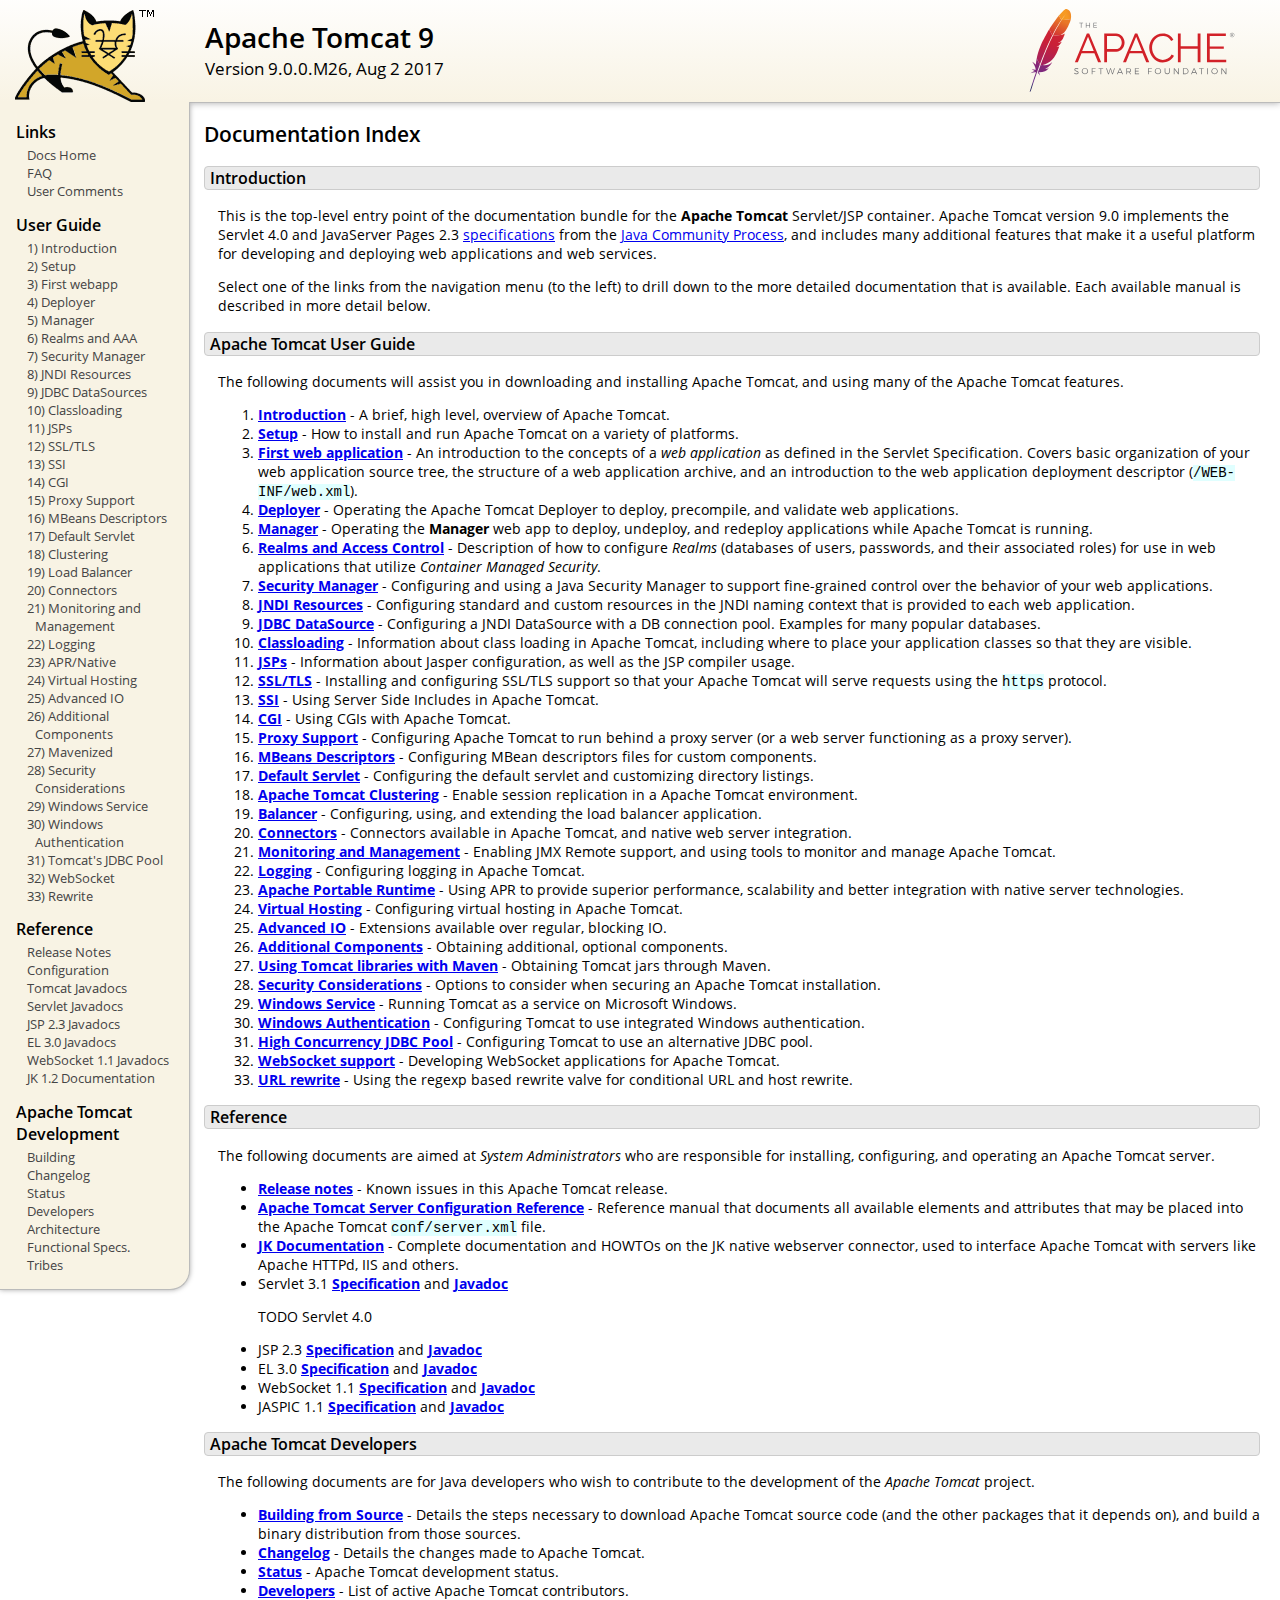
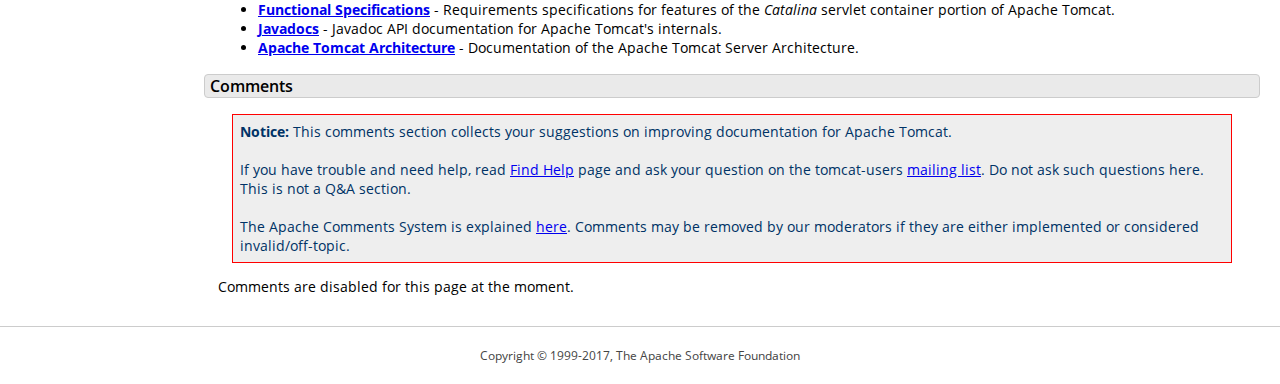
<file: apache-tomcat-9.0.0.M26/webapps/docs/index.html>
<!DOCTYPE html SYSTEM "about:legacy-compat">
<html lang="en"><head><META http-equiv="Content-Type" content="text/html; charset=UTF-8"><link href="./images/docs-stylesheet.css" rel="stylesheet" type="text/css"><title>Apache Tomcat 9 (9.0.0.M26) - Documentation Index</title><meta name="author" content="Craig R. McClanahan"><meta name="author" content="Remy Maucherat"><meta name="author" content="Yoav Shapira"><script type="application/javascript" data-comments-identifier="tomcat-9.0-doc/index">
    "use strict"; // Enable strict mode

    (function() {
      var thisScript = document.currentScript;
      if (!thisScript) { // Workaround for IE <= 11
        var scripts = document.getElementsByTagName("script");
        thisScript = scripts[scripts.length - 1];
      }
      document.addEventListener("DOMContentLoaded", (function() {
        var commentsDiv = document.getElementById("comments_thread");
        var commentsShortname = "tomcat";
        var commentsIdentifier = "http://tomcat.apache.org/" +
          thisScript.getAttribute("data-comments-identifier") + ".html";

        (function(w, d) {
          if (w.location.hostname.toLowerCase() == "tomcat.apache.org") {
            var s = d.createElement("script");
            s.type = "application/javascript";
            s.async = true;
            s.src = "https://comments.apache.org/show_comments.lua?site=" +
              encodeURIComponent(commentsShortname) +
              "&page=" + encodeURIComponent(commentsIdentifier);
            d.head.appendChild(s);
          } else {
            commentsDiv.appendChild(d.createTextNode("Comments are disabled for this page at the moment."));
          }
        })(window, document);
      }), false);
    })();
  </script></head><body><div id="wrapper"><header><div id="header"><div><div><div class="logo noPrint"><a href="http://tomcat.apache.org/"><img alt="Tomcat Home" src="./images/tomcat.png"></a></div><div style="height: 1px;"></div><div class="asfLogo noPrint"><a href="http://www.apache.org/" target="_blank"><img src="./images/asf-logo.svg" alt="The Apache Software Foundation" style="width: 266px; height: 83px;"></a></div><h1>Apache Tomcat 9</h1><div class="versionInfo">
          Version 9.0.0.M26,
          <time datetime="2017-08-02">Aug 2 2017</time></div><div style="height: 1px;"></div><div style="clear: left;"></div></div></div></div></header><div id="middle"><div><div id="mainLeft" class="noprint"><div><nav><div><h2>Links</h2><ul><li><a href="index.html">Docs Home</a></li><li><a href="http://wiki.apache.org/tomcat/FAQ">FAQ</a></li><li><a href="#comments_section">User Comments</a></li></ul></div><div><h2>User Guide</h2><ul><li><a href="introduction.html">1) Introduction</a></li><li><a href="setup.html">2) Setup</a></li><li><a href="appdev/index.html">3) First webapp</a></li><li><a href="deployer-howto.html">4) Deployer</a></li><li><a href="manager-howto.html">5) Manager</a></li><li><a href="realm-howto.html">6) Realms and AAA</a></li><li><a href="security-manager-howto.html">7) Security Manager</a></li><li><a href="jndi-resources-howto.html">8) JNDI Resources</a></li><li><a href="jndi-datasource-examples-howto.html">9) JDBC DataSources</a></li><li><a href="class-loader-howto.html">10) Classloading</a></li><li><a href="jasper-howto.html">11) JSPs</a></li><li><a href="ssl-howto.html">12) SSL/TLS</a></li><li><a href="ssi-howto.html">13) SSI</a></li><li><a href="cgi-howto.html">14) CGI</a></li><li><a href="proxy-howto.html">15) Proxy Support</a></li><li><a href="mbeans-descriptors-howto.html">16) MBeans Descriptors</a></li><li><a href="default-servlet.html">17) Default Servlet</a></li><li><a href="cluster-howto.html">18) Clustering</a></li><li><a href="balancer-howto.html">19) Load Balancer</a></li><li><a href="connectors.html">20) Connectors</a></li><li><a href="monitoring.html">21) Monitoring and Management</a></li><li><a href="logging.html">22) Logging</a></li><li><a href="apr.html">23) APR/Native</a></li><li><a href="virtual-hosting-howto.html">24) Virtual Hosting</a></li><li><a href="aio.html">25) Advanced IO</a></li><li><a href="extras.html">26) Additional Components</a></li><li><a href="maven-jars.html">27) Mavenized</a></li><li><a href="security-howto.html">28) Security Considerations</a></li><li><a href="windows-service-howto.html">29) Windows Service</a></li><li><a href="windows-auth-howto.html">30) Windows Authentication</a></li><li><a href="jdbc-pool.html">31) Tomcat's JDBC Pool</a></li><li><a href="web-socket-howto.html">32) WebSocket</a></li><li><a href="rewrite.html">33) Rewrite</a></li></ul></div><div><h2>Reference</h2><ul><li><a href="RELEASE-NOTES.txt">Release Notes</a></li><li><a href="config/index.html">Configuration</a></li><li><a href="api/index.html">Tomcat Javadocs</a></li><li><a href="servletapi/index.html">Servlet Javadocs</a></li><li><a href="jspapi/index.html">JSP 2.3 Javadocs</a></li><li><a href="elapi/index.html">EL 3.0 Javadocs</a></li><li><a href="websocketapi/index.html">WebSocket 1.1 Javadocs</a></li><li><a href="http://tomcat.apache.org/connectors-doc/">JK 1.2 Documentation</a></li></ul></div><div><h2>Apache Tomcat Development</h2><ul><li><a href="building.html">Building</a></li><li><a href="changelog.html">Changelog</a></li><li><a href="http://wiki.apache.org/tomcat/TomcatVersions">Status</a></li><li><a href="developers.html">Developers</a></li><li><a href="architecture/index.html">Architecture</a></li><li><a href="funcspecs/index.html">Functional Specs.</a></li><li><a href="tribes/introduction.html">Tribes</a></li></ul></div></nav></div></div><div id="mainRight"><div id="content"><h2>Documentation Index</h2><h3 id="Introduction">Introduction</h3><div class="text">

<p>This is the top-level entry point of the documentation bundle for the
<strong>Apache Tomcat</strong> Servlet/JSP container.  Apache Tomcat version
9.0 implements the Servlet 4.0 and JavaServer Pages 2.3
<a href="http://wiki.apache.org/tomcat/Specifications">specifications</a> from the
<a href="http://www.jcp.org">Java Community Process</a>, and includes many
additional features that make it a useful platform for developing and deploying
web applications and web services.</p>

<p>Select one of the links from the navigation menu (to the left) to drill
down to the more detailed documentation that is available.  Each available
manual is described in more detail below.</p>

</div><h3 id="Apache_Tomcat_User_Guide">Apache Tomcat User Guide</h3><div class="text">

<p>The following documents will assist you in downloading and installing
Apache Tomcat, and using many of the Apache Tomcat features.</p>

<ol>
<li><a href="introduction.html"><strong>Introduction</strong></a> - A
    brief, high level, overview of Apache Tomcat.</li>
<li><a href="setup.html"><strong>Setup</strong></a> - How to install and run
    Apache Tomcat on a variety of platforms.</li>
<li><a href="appdev/index.html"><strong>First web application</strong></a>
    - An introduction to the concepts of a <em>web application</em> as defined
    in the Servlet Specification.  Covers basic organization of your web application
    source tree, the structure of a web application archive, and an
    introduction to the web application deployment descriptor
    (<code>/WEB-INF/web.xml</code>).</li>
<li><a href="deployer-howto.html"><strong>Deployer</strong></a> -
    Operating the Apache Tomcat Deployer to deploy, precompile, and validate web
    applications.</li>
<li><a href="manager-howto.html"><strong>Manager</strong></a> -
    Operating the <strong>Manager</strong> web app to deploy, undeploy, and
    redeploy applications while Apache Tomcat is running.</li>
<li><a href="realm-howto.html"><strong>Realms and Access Control</strong></a>
    - Description of how to configure <em>Realms</em> (databases of users,
    passwords, and their associated roles) for use in web applications that
    utilize <em>Container Managed Security</em>.</li>
<li><a href="security-manager-howto.html"><strong>Security Manager</strong></a>
    - Configuring and using a Java Security Manager to
    support fine-grained control over the behavior of your web applications.
    </li>
<li><a href="jndi-resources-howto.html"><strong>JNDI Resources</strong></a>
    - Configuring standard and custom resources in the JNDI naming context
    that is provided to each web application.</li>
<li><a href="jndi-datasource-examples-howto.html">
    <strong>JDBC DataSource</strong></a>
    - Configuring a JNDI DataSource with a DB connection pool.
    Examples for many popular databases.</li>
<li><a href="class-loader-howto.html"><strong>Classloading</strong></a>
    - Information about class loading in Apache Tomcat, including where to place
    your application classes so that they are visible.</li>
<li><a href="jasper-howto.html"><strong>JSPs</strong></a>
    - Information about Jasper configuration, as well as the JSP compiler
    usage.</li>
<li><a href="ssl-howto.html"><strong>SSL/TLS</strong></a> -
    Installing and configuring SSL/TLS support so that your Apache Tomcat will
    serve requests using the <code>https</code> protocol.</li>
<li><a href="ssi-howto.html"><strong>SSI</strong></a> -
    Using Server Side Includes in Apache Tomcat.</li>
<li><a href="cgi-howto.html"><strong>CGI</strong></a> -
    Using CGIs with Apache Tomcat.</li>
<li><a href="proxy-howto.html"><strong>Proxy Support</strong></a> -
    Configuring Apache Tomcat to run behind a proxy server (or a web server
    functioning as a proxy server).</li>
<li><a href="mbeans-descriptors-howto.html"><strong>MBeans Descriptors</strong></a> -
    Configuring MBean descriptors files for custom components.</li>
<li><a href="default-servlet.html"><strong>Default Servlet</strong></a> -
    Configuring the default servlet and customizing directory listings.</li>
<li><a href="cluster-howto.html"><strong>Apache Tomcat Clustering</strong></a> -
    Enable session replication in a Apache Tomcat environment.</li>
<li><a href="balancer-howto.html"><strong>Balancer</strong></a> -
    Configuring, using, and extending the load balancer application.</li>
<li><a href="connectors.html"><strong>Connectors</strong></a> -
    Connectors available in Apache Tomcat, and native web server integration.</li>
<li><a href="monitoring.html"><strong>Monitoring and Management</strong></a> -
    Enabling JMX Remote support, and using tools to monitor and manage Apache Tomcat.</li>
<li><a href="logging.html"><strong>Logging</strong></a> -
    Configuring logging in Apache Tomcat.</li>
<li><a href="apr.html"><strong>Apache Portable Runtime</strong></a> -
    Using APR to provide superior performance, scalability and better
    integration with native server technologies.</li>
<li><a href="virtual-hosting-howto.html"><strong>Virtual Hosting</strong></a> -
    Configuring virtual hosting in Apache Tomcat.</li>
<li><a href="aio.html"><strong>Advanced IO</strong></a> -
    Extensions available over regular, blocking IO.</li>
<li><a href="extras.html"><strong>Additional Components</strong></a> -
    Obtaining additional, optional components.</li>
<li><a href="maven-jars.html"><strong>Using Tomcat libraries with Maven</strong></a> -
    Obtaining Tomcat jars through Maven.</li>
<li><a href="security-howto.html"><strong>Security Considerations</strong></a> -
    Options to consider when securing an Apache Tomcat installation.</li>
<li><a href="windows-service-howto.html"><strong>Windows Service</strong></a> -
    Running Tomcat as a service on Microsoft Windows.</li>
<li><a href="windows-auth-howto.html"><strong>Windows Authentication</strong></a> -
    Configuring Tomcat to use integrated Windows authentication.</li>
<li><a href="jdbc-pool.html"><strong>High Concurrency JDBC Pool</strong></a> -
    Configuring Tomcat to use an alternative JDBC pool.</li>
<li><a href="web-socket-howto.html"><strong>WebSocket support</strong></a> -
    Developing WebSocket applications for Apache Tomcat.</li>
<li><a href="rewrite.html"><strong>URL rewrite</strong></a> -
    Using the regexp based rewrite valve for conditional URL and host rewrite.</li>

</ol>

</div><h3 id="Reference">Reference</h3><div class="text">

<p>The following documents are aimed at <em>System Administrators</em> who
are responsible for installing, configuring, and operating an Apache Tomcat server.
</p>
<ul>
<li><a href="RELEASE-NOTES.txt"><strong>Release notes</strong></a>
    - Known issues in this Apache Tomcat release.
    </li>
<li><a href="config/index.html"><strong>Apache Tomcat Server Configuration Reference</strong></a>
    - Reference manual that documents all available elements and attributes
      that may be placed into the Apache Tomcat <code>conf/server.xml</code> file.
    </li>
<li><a href="http://tomcat.apache.org/connectors-doc/index.html"><strong>JK Documentation</strong></a>
    - Complete documentation and HOWTOs on the JK native webserver connector,
      used to interface Apache Tomcat with servers like Apache HTTPd, IIS
      and others.</li>
<li>Servlet 3.1
    <a href="http://jcp.org/aboutJava/communityprocess/final/jsr340/index.html">
    <strong>Specification</strong></a> and
    <a href="http://docs.oracle.com/javaee/7/api/javax/servlet/package-summary.html">
    <strong>Javadoc</strong></a>
    <p>TODO Servlet 4.0</p>
    </li>
<li>JSP 2.3
    <a href="http://jcp.org/aboutJava/communityprocess/mrel/jsr245/index2.html">
    <strong>Specification</strong></a> and
    <a href="http://docs.oracle.com/javaee/7/api/javax/servlet/jsp/package-summary.html">
    <strong>Javadoc</strong></a>
    </li>
<li>EL 3.0
    <a href="http://jcp.org/aboutJava/communityprocess/final/jsr341/index.html">
    <strong>Specification</strong></a> and
    <a href="http://docs.oracle.com/javaee/7/api/javax/el/package-summary.html">
    <strong>Javadoc</strong></a>
    </li>
<li>WebSocket 1.1
    <a href="https://jcp.org/aboutJava/communityprocess/mrel/jsr356/index.html">
    <strong>Specification</strong></a> and
    <a href="http://docs.oracle.com/javaee/7/api/javax/websocket/package-summary.html">
    <strong>Javadoc</strong></a>
    </li>
<li>JASPIC 1.1
    <a href="https://jcp.org/aboutJava/communityprocess/mrel/jsr196/index.html">
    <strong>Specification</strong></a> and
    <a href="http://docs.oracle.com/javaee/7/api/javax/security/auth/message/package-summary.html">
    <strong>Javadoc</strong></a>
    </li>
</ul>

</div><h3 id="Apache_Tomcat_Developers">Apache Tomcat Developers</h3><div class="text">

<p>The following documents are for Java developers who wish to contribute to
the development of the <em>Apache Tomcat</em> project.</p>
<ul>
<li><a href="building.html"><strong>Building from Source</strong></a> -
    Details the steps necessary to download Apache Tomcat source code (and the
    other packages that it depends on), and build a binary distribution from
    those sources.
    </li>
<li><a href="changelog.html"><strong>Changelog</strong></a> - Details the
    changes made to Apache Tomcat.
    </li>
<li><a href="http://wiki.apache.org/tomcat/TomcatVersions"><strong>Status</strong></a> -
    Apache Tomcat development status.
    </li>
<li><a href="developers.html"><strong>Developers</strong></a> - List of active
    Apache Tomcat contributors.
    </li>
<li><a href="funcspecs/index.html"><strong>Functional Specifications</strong></a>
    - Requirements specifications for features of the <em>Catalina</em> servlet
    container portion of Apache Tomcat.</li>
<li><a href="api/index.html"><strong>Javadocs</strong></a>
    - Javadoc API documentation for Apache Tomcat's internals.</li>
<li><a href="architecture/index.html"><strong>Apache Tomcat Architecture</strong></a>
    - Documentation of the Apache Tomcat Server Architecture.</li>
</ul>

</div><div class="noprint"><h3 id="comments_section">
                  Comments
                </h3><div class="text"><p class="notice"><strong>Notice: </strong>This comments section collects your suggestions
                    on improving documentation for Apache Tomcat.<br><br>
                    If you have trouble and need help, read
                    <a href="http://tomcat.apache.org/findhelp.html">Find Help</a> page
                    and ask your question on the tomcat-users
                    <a href="http://tomcat.apache.org/lists.html">mailing list</a>.
                    Do not ask such questions here. This is not a Q&amp;A section.<br><br>
                    The Apache Comments System is explained <a href="./comments.html">here</a>.
                    Comments may be removed by our moderators if they are either
                    implemented or considered invalid/off-topic.
                  </p><div id="comments_thread"></div></div></div></div></div></div></div><footer><div id="footer">
    Copyright &copy; 1999-2017, The Apache Software Foundation
  </div></footer></div></body></html>
</file>
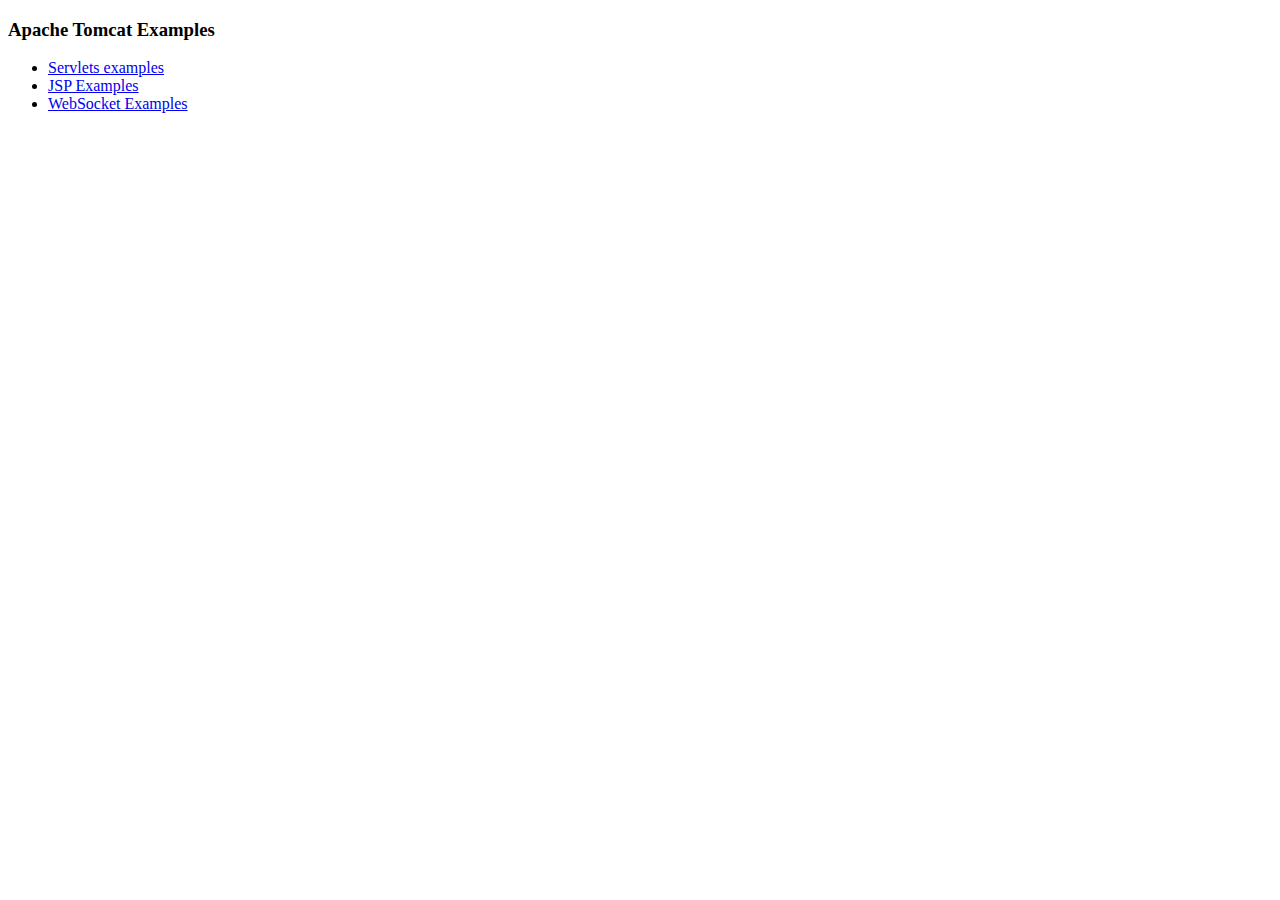
<file: apache-tomcat-9.0.0.M26/webapps/examples/index.html>
<!--
  Licensed to the Apache Software Foundation (ASF) under one or more
  contributor license agreements.  See the NOTICE file distributed with
  this work for additional information regarding copyright ownership.
  The ASF licenses this file to You under the Apache License, Version 2.0
  (the "License"); you may not use this file except in compliance with
  the License.  You may obtain a copy of the License at

      http://www.apache.org/licenses/LICENSE-2.0

  Unless required by applicable law or agreed to in writing, software
  distributed under the License is distributed on an "AS IS" BASIS,
  WITHOUT WARRANTIES OR CONDITIONS OF ANY KIND, either express or implied.
  See the License for the specific language governing permissions and
  limitations under the License.
-->
<!DOCTYPE HTML><html lang="en"><head>
<meta charset="UTF-8">
<title>Apache Tomcat Examples</title>
</head>
<body>
<p>
<h3>Apache Tomcat Examples</H3>
<p></p>
<ul>
<li><a href="servlets">Servlets examples</a></li>
<li><a href="jsp">JSP Examples</a></li>
<li><a href="websocket/index.xhtml">WebSocket Examples</a></li>
</ul>
</body></html>
</file>
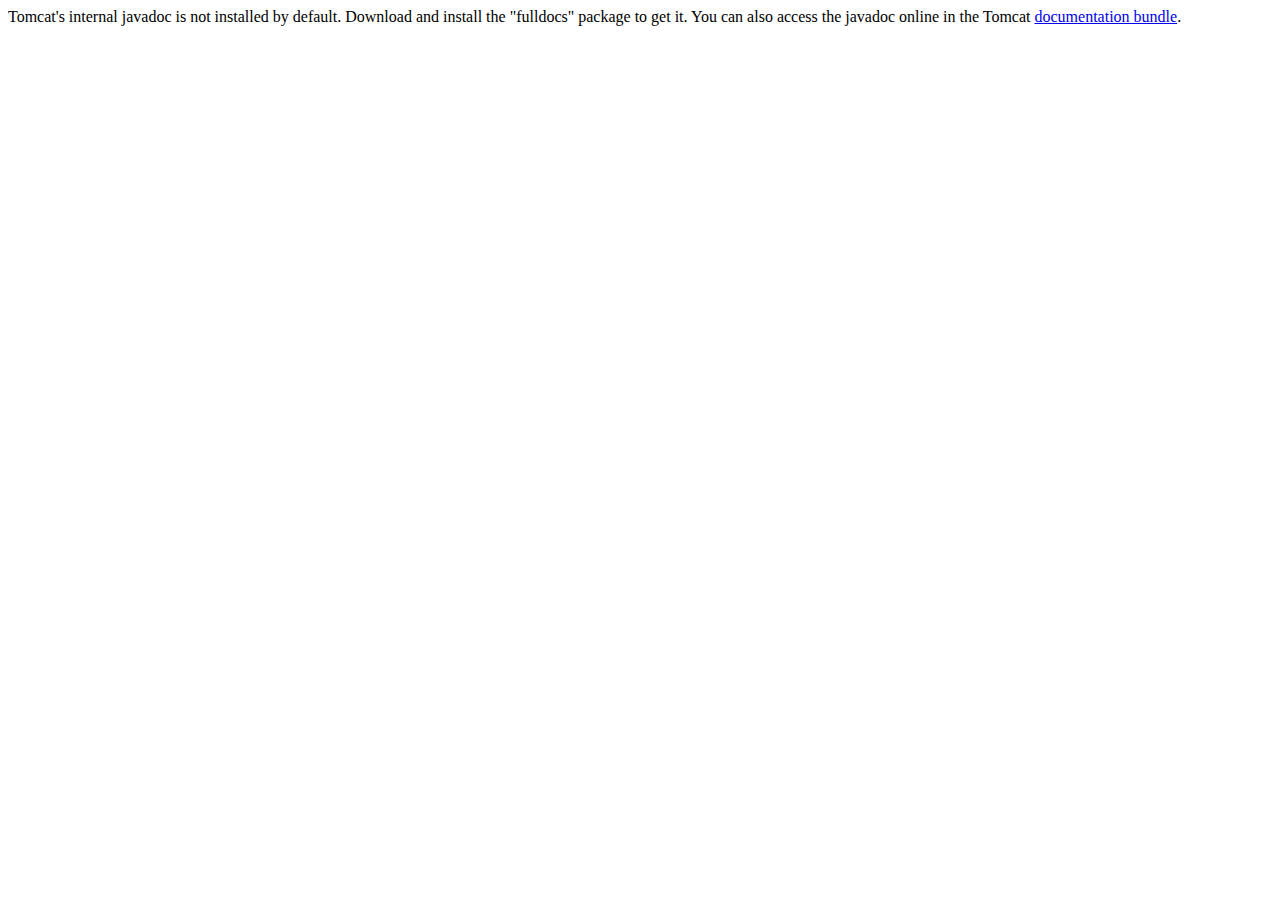
<file: apache-tomcat-9.0.0.M26/webapps/docs/api/index.html>
<!--
  Licensed to the Apache Software Foundation (ASF) under one or more
  contributor license agreements.  See the NOTICE file distributed with
  this work for additional information regarding copyright ownership.
  The ASF licenses this file to You under the Apache License, Version 2.0
  (the "License"); you may not use this file except in compliance with
  the License.  You may obtain a copy of the License at

      http://www.apache.org/licenses/LICENSE-2.0

  Unless required by applicable law or agreed to in writing, software
  distributed under the License is distributed on an "AS IS" BASIS,
  WITHOUT WARRANTIES OR CONDITIONS OF ANY KIND, either express or implied.
  See the License for the specific language governing permissions and
  limitations under the License.
-->
<!DOCTYPE html>
<html>
    <head>
    <meta charset="UTF-8" />
    <title>API docs</title>
</head>

<body>

Tomcat's internal javadoc is not installed by default. Download and install
the "fulldocs" package to get it.

You can also access the javadoc online in the Tomcat
<a href="http://tomcat.apache.org/tomcat-9.0-doc/">
documentation bundle</a>.

</body>
</html>
</file>
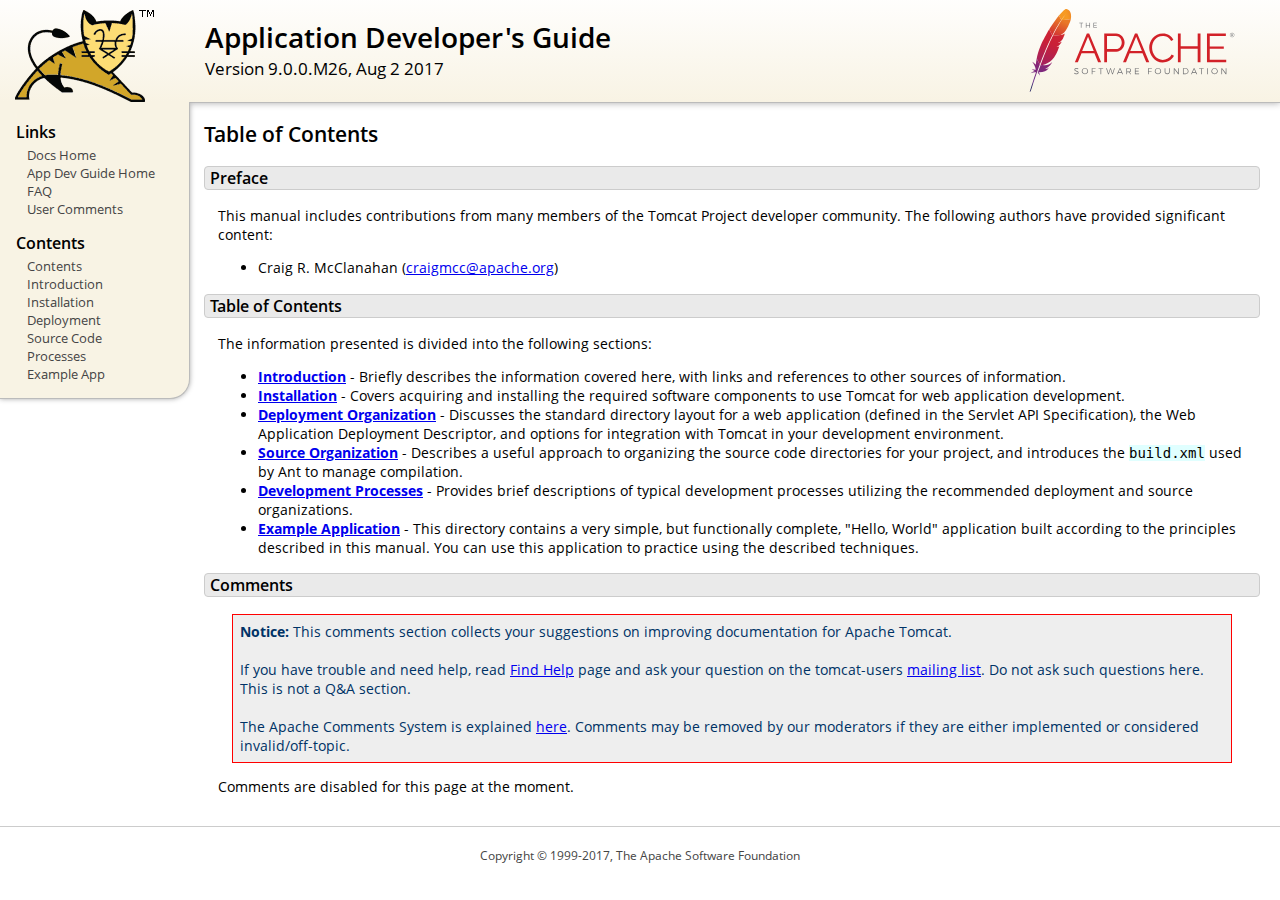
<file: apache-tomcat-9.0.0.M26/webapps/docs/appdev/index.html>
<!DOCTYPE html SYSTEM "about:legacy-compat">
<html lang="en"><head><META http-equiv="Content-Type" content="text/html; charset=UTF-8"><link href="../images/docs-stylesheet.css" rel="stylesheet" type="text/css"><title>Application Developer's Guide (9.0.0.M26) - Table of Contents</title><meta name="author" content="Craig R. McClanahan"><script type="application/javascript" data-comments-identifier="tomcat-9.0-doc/appdev/index">
    "use strict"; // Enable strict mode

    (function() {
      var thisScript = document.currentScript;
      if (!thisScript) { // Workaround for IE <= 11
        var scripts = document.getElementsByTagName("script");
        thisScript = scripts[scripts.length - 1];
      }
      document.addEventListener("DOMContentLoaded", (function() {
        var commentsDiv = document.getElementById("comments_thread");
        var commentsShortname = "tomcat";
        var commentsIdentifier = "http://tomcat.apache.org/" +
          thisScript.getAttribute("data-comments-identifier") + ".html";

        (function(w, d) {
          if (w.location.hostname.toLowerCase() == "tomcat.apache.org") {
            var s = d.createElement("script");
            s.type = "application/javascript";
            s.async = true;
            s.src = "https://comments.apache.org/show_comments.lua?site=" +
              encodeURIComponent(commentsShortname) +
              "&page=" + encodeURIComponent(commentsIdentifier);
            d.head.appendChild(s);
          } else {
            commentsDiv.appendChild(d.createTextNode("Comments are disabled for this page at the moment."));
          }
        })(window, document);
      }), false);
    })();
  </script></head><body><div id="wrapper"><header><div id="header"><div><div><div class="logo noPrint"><a href="http://tomcat.apache.org/"><img alt="Tomcat Home" src="../images/tomcat.png"></a></div><div style="height: 1px;"></div><div class="asfLogo noPrint"><a href="http://www.apache.org/" target="_blank"><img src="../images/asf-logo.svg" alt="The Apache Software Foundation" style="width: 266px; height: 83px;"></a></div><h1>Application Developer's Guide</h1><div class="versionInfo">
          Version 9.0.0.M26,
          <time datetime="2017-08-02">Aug 2 2017</time></div><div style="height: 1px;"></div><div style="clear: left;"></div></div></div></div></header><div id="middle"><div><div id="mainLeft" class="noprint"><div><nav><div><h2>Links</h2><ul><li><a href="../index.html">Docs Home</a></li><li><a href="index.html">App Dev Guide Home</a></li><li><a href="http://wiki.apache.org/tomcat/FAQ">FAQ</a></li><li><a href="#comments_section">User Comments</a></li></ul></div><div><h2>Contents</h2><ul><li><a href="index.html">Contents</a></li><li><a href="introduction.html">Introduction</a></li><li><a href="installation.html">Installation</a></li><li><a href="deployment.html">Deployment</a></li><li><a href="source.html">Source Code</a></li><li><a href="processes.html">Processes</a></li><li><a href="sample/">Example App</a></li></ul></div></nav></div></div><div id="mainRight"><div id="content"><h2>Table of Contents</h2><h3 id="Preface">Preface</h3><div class="text">

<p>This manual includes contributions from many members of the Tomcat Project
developer community.  The following authors have provided significant content:
</p>
<ul>
<li>Craig R. McClanahan
    (<a href="mailto:craigmcc@apache.org">craigmcc@apache.org</a>)</li>
</ul>

</div><h3 id="Table_of_Contents">Table of Contents</h3><div class="text">

<p>The information presented is divided into the following sections:</p>
<ul>
<li><a href="introduction.html"><strong>Introduction</strong></a> -
    Briefly describes the information covered here, with
    links and references to other sources of information.</li>
<li><a href="installation.html"><strong>Installation</strong></a> -
    Covers acquiring and installing the required software
    components to use Tomcat for web application development.</li>
<li><a href="deployment.html"><strong>Deployment Organization</strong></a> -
    Discusses the standard directory layout for a web application
    (defined in the Servlet API Specification), the Web Application
    Deployment Descriptor, and options for integration with Tomcat
    in your development environment.</li>
<li><a href="source.html"><strong>Source Organization</strong></a> -
    Describes a useful approach to organizing the source code
    directories for your project, and introduces the
    <code>build.xml</code> used by Ant to manage compilation.</li>
<li><a href="processes.html"><strong>Development Processes</strong></a> -
    Provides brief descriptions of typical development processes
    utilizing the recommended deployment and source organizations.</li>
<li><a href="sample/" target="_blank"><strong>Example Application</strong></a> -
    This directory contains a very simple, but functionally complete,
    "Hello, World" application built according to the principles
    described in this manual.  You can use this application to
    practice using the described techniques.</li>
</ul>

</div><div class="noprint"><h3 id="comments_section">
                  Comments
                </h3><div class="text"><p class="notice"><strong>Notice: </strong>This comments section collects your suggestions
                    on improving documentation for Apache Tomcat.<br><br>
                    If you have trouble and need help, read
                    <a href="http://tomcat.apache.org/findhelp.html">Find Help</a> page
                    and ask your question on the tomcat-users
                    <a href="http://tomcat.apache.org/lists.html">mailing list</a>.
                    Do not ask such questions here. This is not a Q&amp;A section.<br><br>
                    The Apache Comments System is explained <a href="../comments.html">here</a>.
                    Comments may be removed by our moderators if they are either
                    implemented or considered invalid/off-topic.
                  </p><div id="comments_thread"></div></div></div></div></div></div></div><footer><div id="footer">
    Copyright &copy; 1999-2017, The Apache Software Foundation
  </div></footer></div></body></html>
</file>
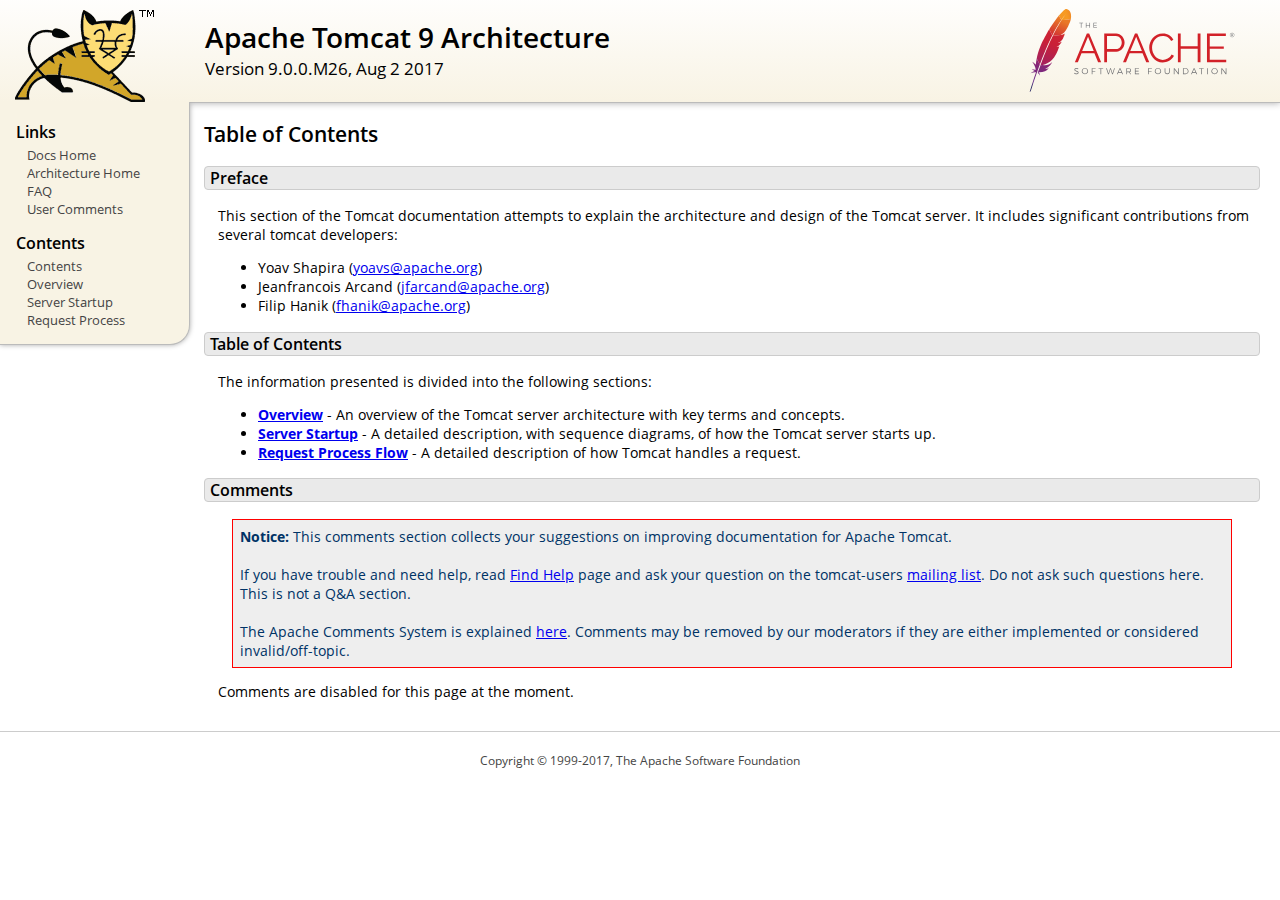
<file: apache-tomcat-9.0.0.M26/webapps/docs/architecture/index.html>
<!DOCTYPE html SYSTEM "about:legacy-compat">
<html lang="en"><head><META http-equiv="Content-Type" content="text/html; charset=UTF-8"><link href="../images/docs-stylesheet.css" rel="stylesheet" type="text/css"><title>Apache Tomcat 9 Architecture (9.0.0.M26) - Table of Contents</title><meta name="author" content="Yoav Shapira"><script type="application/javascript" data-comments-identifier="tomcat-9.0-doc/architecture/index">
    "use strict"; // Enable strict mode

    (function() {
      var thisScript = document.currentScript;
      if (!thisScript) { // Workaround for IE <= 11
        var scripts = document.getElementsByTagName("script");
        thisScript = scripts[scripts.length - 1];
      }
      document.addEventListener("DOMContentLoaded", (function() {
        var commentsDiv = document.getElementById("comments_thread");
        var commentsShortname = "tomcat";
        var commentsIdentifier = "http://tomcat.apache.org/" +
          thisScript.getAttribute("data-comments-identifier") + ".html";

        (function(w, d) {
          if (w.location.hostname.toLowerCase() == "tomcat.apache.org") {
            var s = d.createElement("script");
            s.type = "application/javascript";
            s.async = true;
            s.src = "https://comments.apache.org/show_comments.lua?site=" +
              encodeURIComponent(commentsShortname) +
              "&page=" + encodeURIComponent(commentsIdentifier);
            d.head.appendChild(s);
          } else {
            commentsDiv.appendChild(d.createTextNode("Comments are disabled for this page at the moment."));
          }
        })(window, document);
      }), false);
    })();
  </script></head><body><div id="wrapper"><header><div id="header"><div><div><div class="logo noPrint"><a href="http://tomcat.apache.org/"><img alt="Tomcat Home" src="../images/tomcat.png"></a></div><div style="height: 1px;"></div><div class="asfLogo noPrint"><a href="http://www.apache.org/" target="_blank"><img src="../images/asf-logo.svg" alt="The Apache Software Foundation" style="width: 266px; height: 83px;"></a></div><h1>Apache Tomcat 9 Architecture</h1><div class="versionInfo">
          Version 9.0.0.M26,
          <time datetime="2017-08-02">Aug 2 2017</time></div><div style="height: 1px;"></div><div style="clear: left;"></div></div></div></div></header><div id="middle"><div><div id="mainLeft" class="noprint"><div><nav><div><h2>Links</h2><ul><li><a href="../index.html">Docs Home</a></li><li><a href="index.html">Architecture Home</a></li><li><a href="http://wiki.apache.org/tomcat/FAQ">FAQ</a></li><li><a href="#comments_section">User Comments</a></li></ul></div><div><h2>Contents</h2><ul><li><a href="index.html">Contents</a></li><li><a href="overview.html">Overview</a></li><li><a href="startup.html">Server Startup</a></li><li><a href="requestProcess.html">Request Process</a></li></ul></div></nav></div></div><div id="mainRight"><div id="content"><h2>Table of Contents</h2><h3 id="Preface">Preface</h3><div class="text">

<p>This section of the Tomcat documentation attempts to explain
the architecture and design of the Tomcat server.  It includes significant
contributions from several tomcat developers:
</p>
<ul>
<li>Yoav Shapira
    (<a href="mailto:yoavs@apache.org">yoavs@apache.org</a>)</li>
<li>Jeanfrancois Arcand
    (<a href="mailto:jfarcand@apache.org">jfarcand@apache.org</a>)</li>
<li>Filip Hanik
    (<a href="mailto:fhanik@apache.org">fhanik@apache.org</a>)</li>
</ul>

</div><h3 id="Table_of_Contents">Table of Contents</h3><div class="text">

<p>The information presented is divided into the following sections:</p>
<ul>
<li><a href="overview.html"><strong>Overview</strong></a> -
    An overview of the Tomcat server architecture with key terms
    and concepts.</li>
<li><a href="startup.html"><strong>Server Startup</strong></a> -
    A detailed description, with sequence diagrams, of how the Tomcat
    server starts up.</li>
<li><a href="requestProcess.html"><strong>Request Process Flow</strong></a> -
    A detailed description of how Tomcat handles a request.</li>
</ul>

</div><div class="noprint"><h3 id="comments_section">
                  Comments
                </h3><div class="text"><p class="notice"><strong>Notice: </strong>This comments section collects your suggestions
                    on improving documentation for Apache Tomcat.<br><br>
                    If you have trouble and need help, read
                    <a href="http://tomcat.apache.org/findhelp.html">Find Help</a> page
                    and ask your question on the tomcat-users
                    <a href="http://tomcat.apache.org/lists.html">mailing list</a>.
                    Do not ask such questions here. This is not a Q&amp;A section.<br><br>
                    The Apache Comments System is explained <a href="../comments.html">here</a>.
                    Comments may be removed by our moderators if they are either
                    implemented or considered invalid/off-topic.
                  </p><div id="comments_thread"></div></div></div></div></div></div></div><footer><div id="footer">
    Copyright &copy; 1999-2017, The Apache Software Foundation
  </div></footer></div></body></html>
</file>
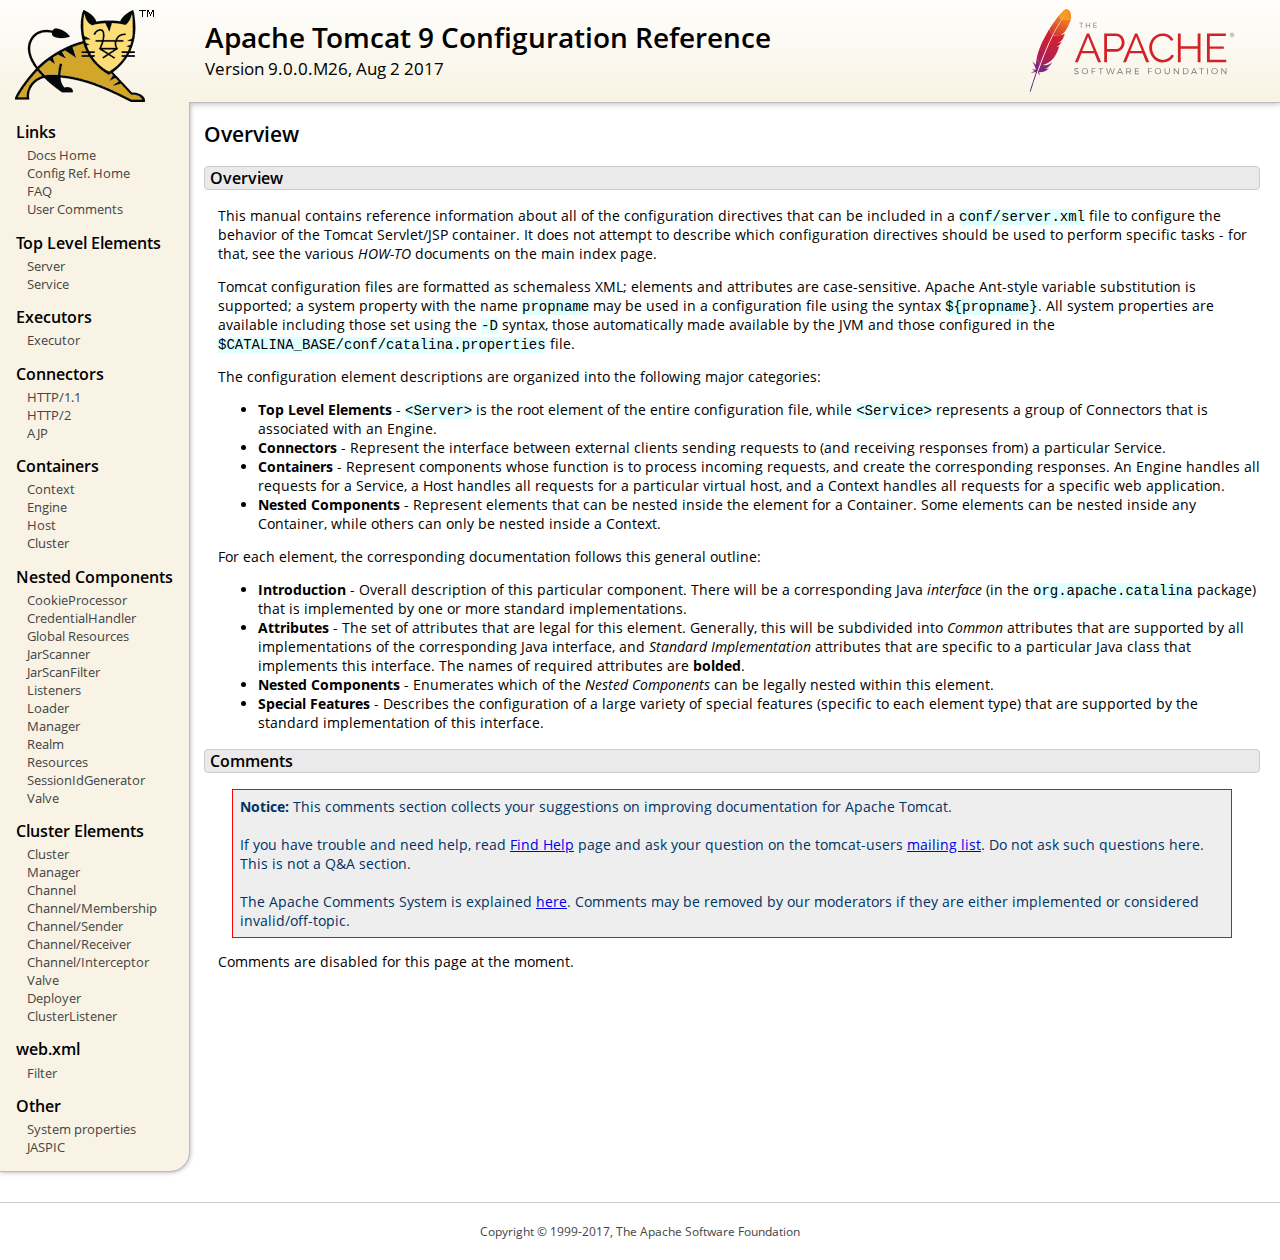
<file: apache-tomcat-9.0.0.M26/webapps/docs/config/index.html>
<!DOCTYPE html SYSTEM "about:legacy-compat">
<html lang="en"><head><META http-equiv="Content-Type" content="text/html; charset=UTF-8"><link href="../images/docs-stylesheet.css" rel="stylesheet" type="text/css"><title>Apache Tomcat 9 Configuration Reference (9.0.0.M26) - Overview</title><meta name="author" content="Craig R. McClanahan"><script type="application/javascript" data-comments-identifier="tomcat-9.0-doc/config/index">
    "use strict"; // Enable strict mode

    (function() {
      var thisScript = document.currentScript;
      if (!thisScript) { // Workaround for IE <= 11
        var scripts = document.getElementsByTagName("script");
        thisScript = scripts[scripts.length - 1];
      }
      document.addEventListener("DOMContentLoaded", (function() {
        var commentsDiv = document.getElementById("comments_thread");
        var commentsShortname = "tomcat";
        var commentsIdentifier = "http://tomcat.apache.org/" +
          thisScript.getAttribute("data-comments-identifier") + ".html";

        (function(w, d) {
          if (w.location.hostname.toLowerCase() == "tomcat.apache.org") {
            var s = d.createElement("script");
            s.type = "application/javascript";
            s.async = true;
            s.src = "https://comments.apache.org/show_comments.lua?site=" +
              encodeURIComponent(commentsShortname) +
              "&page=" + encodeURIComponent(commentsIdentifier);
            d.head.appendChild(s);
          } else {
            commentsDiv.appendChild(d.createTextNode("Comments are disabled for this page at the moment."));
          }
        })(window, document);
      }), false);
    })();
  </script></head><body><div id="wrapper"><header><div id="header"><div><div><div class="logo noPrint"><a href="http://tomcat.apache.org/"><img alt="Tomcat Home" src="../images/tomcat.png"></a></div><div style="height: 1px;"></div><div class="asfLogo noPrint"><a href="http://www.apache.org/" target="_blank"><img src="../images/asf-logo.svg" alt="The Apache Software Foundation" style="width: 266px; height: 83px;"></a></div><h1>Apache Tomcat 9 Configuration Reference</h1><div class="versionInfo">
          Version 9.0.0.M26,
          <time datetime="2017-08-02">Aug 2 2017</time></div><div style="height: 1px;"></div><div style="clear: left;"></div></div></div></div></header><div id="middle"><div><div id="mainLeft" class="noprint"><div><nav><div><h2>Links</h2><ul><li><a href="../index.html">Docs Home</a></li><li><a href="index.html">Config Ref. Home</a></li><li><a href="http://wiki.apache.org/tomcat/FAQ">FAQ</a></li><li><a href="#comments_section">User Comments</a></li></ul></div><div><h2>Top Level Elements</h2><ul><li><a href="server.html">Server</a></li><li><a href="service.html">Service</a></li></ul></div><div><h2>Executors</h2><ul><li><a href="executor.html">Executor</a></li></ul></div><div><h2>Connectors</h2><ul><li><a href="http.html">HTTP/1.1</a></li><li><a href="http2.html">HTTP/2</a></li><li><a href="ajp.html">AJP</a></li></ul></div><div><h2>Containers</h2><ul><li><a href="context.html">Context</a></li><li><a href="engine.html">Engine</a></li><li><a href="host.html">Host</a></li><li><a href="cluster.html">Cluster</a></li></ul></div><div><h2>Nested Components</h2><ul><li><a href="cookie-processor.html">CookieProcessor</a></li><li><a href="credentialhandler.html">CredentialHandler</a></li><li><a href="globalresources.html">Global Resources</a></li><li><a href="jar-scanner.html">JarScanner</a></li><li><a href="jar-scan-filter.html">JarScanFilter</a></li><li><a href="listeners.html">Listeners</a></li><li><a href="loader.html">Loader</a></li><li><a href="manager.html">Manager</a></li><li><a href="realm.html">Realm</a></li><li><a href="resources.html">Resources</a></li><li><a href="sessionidgenerator.html">SessionIdGenerator</a></li><li><a href="valve.html">Valve</a></li></ul></div><div><h2>Cluster Elements</h2><ul><li><a href="cluster.html">Cluster</a></li><li><a href="cluster-manager.html">Manager</a></li><li><a href="cluster-channel.html">Channel</a></li><li><a href="cluster-membership.html">Channel/Membership</a></li><li><a href="cluster-sender.html">Channel/Sender</a></li><li><a href="cluster-receiver.html">Channel/Receiver</a></li><li><a href="cluster-interceptor.html">Channel/Interceptor</a></li><li><a href="cluster-valve.html">Valve</a></li><li><a href="cluster-deployer.html">Deployer</a></li><li><a href="cluster-listener.html">ClusterListener</a></li></ul></div><div><h2>web.xml</h2><ul><li><a href="filter.html">Filter</a></li></ul></div><div><h2>Other</h2><ul><li><a href="systemprops.html">System properties</a></li><li><a href="jaspic.html">JASPIC</a></li></ul></div></nav></div></div><div id="mainRight"><div id="content"><h2>Overview</h2><h3 id="Overview">Overview</h3><div class="text">

<p>This manual contains reference information about all of the configuration
directives that can be included in a <code>conf/server.xml</code> file to
configure the behavior of the Tomcat Servlet/JSP container.  It does not
attempt to describe which configuration directives should be used to perform
specific tasks - for that, see the various <em>HOW-TO</em> documents on the
main index page.</p>

<p>Tomcat configuration files are formatted as schemaless XML; elements and
attributes are case-sensitive. Apache Ant-style variable substitution
is supported; a system property with the name <code>propname</code> may be
used in a configuration file using the syntax <code>${propname}</code>. All
system properties are available including those set using the <code>-D</code>
syntax, those automatically made available by the JVM and those configured in
the <code>$CATALINA_BASE/conf/catalina.properties</code> file.
</p>

<p>The configuration element descriptions are organized into the following
major categories:</p>
<ul>
<li><strong>Top Level Elements</strong> - <code>&lt;Server&gt;</code> is the
    root element of the entire configuration file, while
    <code>&lt;Service&gt;</code> represents a group of Connectors that is
    associated with an Engine.</li>
<li><strong>Connectors</strong> - Represent the interface between external
    clients sending requests to (and receiving responses from) a particular
    Service.</li>
<li><strong>Containers</strong> - Represent components whose function is to
    process incoming requests, and create the corresponding responses.
    An Engine handles all requests for a Service, a Host handles all requests
    for a particular virtual host, and a Context handles all requests for a
    specific web application.</li>
<li><strong>Nested Components</strong> - Represent elements that can be
    nested inside the element for a Container.  Some elements can be nested
    inside any Container, while others can only be nested inside a
    Context.</li>
</ul>

<p>For each element, the corresponding documentation follows this general
outline:</p>
<ul>
<li><strong>Introduction</strong> - Overall description of this particular
    component.  There will be a corresponding Java <em>interface</em> (in
    the <code>org.apache.catalina</code> package) that is implemented by one
    or more standard implementations.</li>
<li><strong>Attributes</strong> - The set of attributes that are legal for
    this element.  Generally, this will be subdivided into <em>Common</em>
    attributes that are supported by all implementations of the corresponding
    Java interface, and <em>Standard Implementation</em> attributes that are
    specific to a particular Java class that implements this interface.
    The names of required attributes are <strong>bolded</strong>.</li>
<li><strong>Nested Components</strong> - Enumerates which of the <em>Nested
    Components</em> can be legally nested within this element.</li>
<li><strong>Special Features</strong> - Describes the configuration of a large
    variety of special features (specific to each element type) that are
    supported by the standard implementation of this interface.</li>
</ul>

</div><div class="noprint"><h3 id="comments_section">
                  Comments
                </h3><div class="text"><p class="notice"><strong>Notice: </strong>This comments section collects your suggestions
                    on improving documentation for Apache Tomcat.<br><br>
                    If you have trouble and need help, read
                    <a href="http://tomcat.apache.org/findhelp.html">Find Help</a> page
                    and ask your question on the tomcat-users
                    <a href="http://tomcat.apache.org/lists.html">mailing list</a>.
                    Do not ask such questions here. This is not a Q&amp;A section.<br><br>
                    The Apache Comments System is explained <a href="../comments.html">here</a>.
                    Comments may be removed by our moderators if they are either
                    implemented or considered invalid/off-topic.
                  </p><div id="comments_thread"></div></div></div></div></div></div></div><footer><div id="footer">
    Copyright &copy; 1999-2017, The Apache Software Foundation
  </div></footer></div></body></html>
</file>
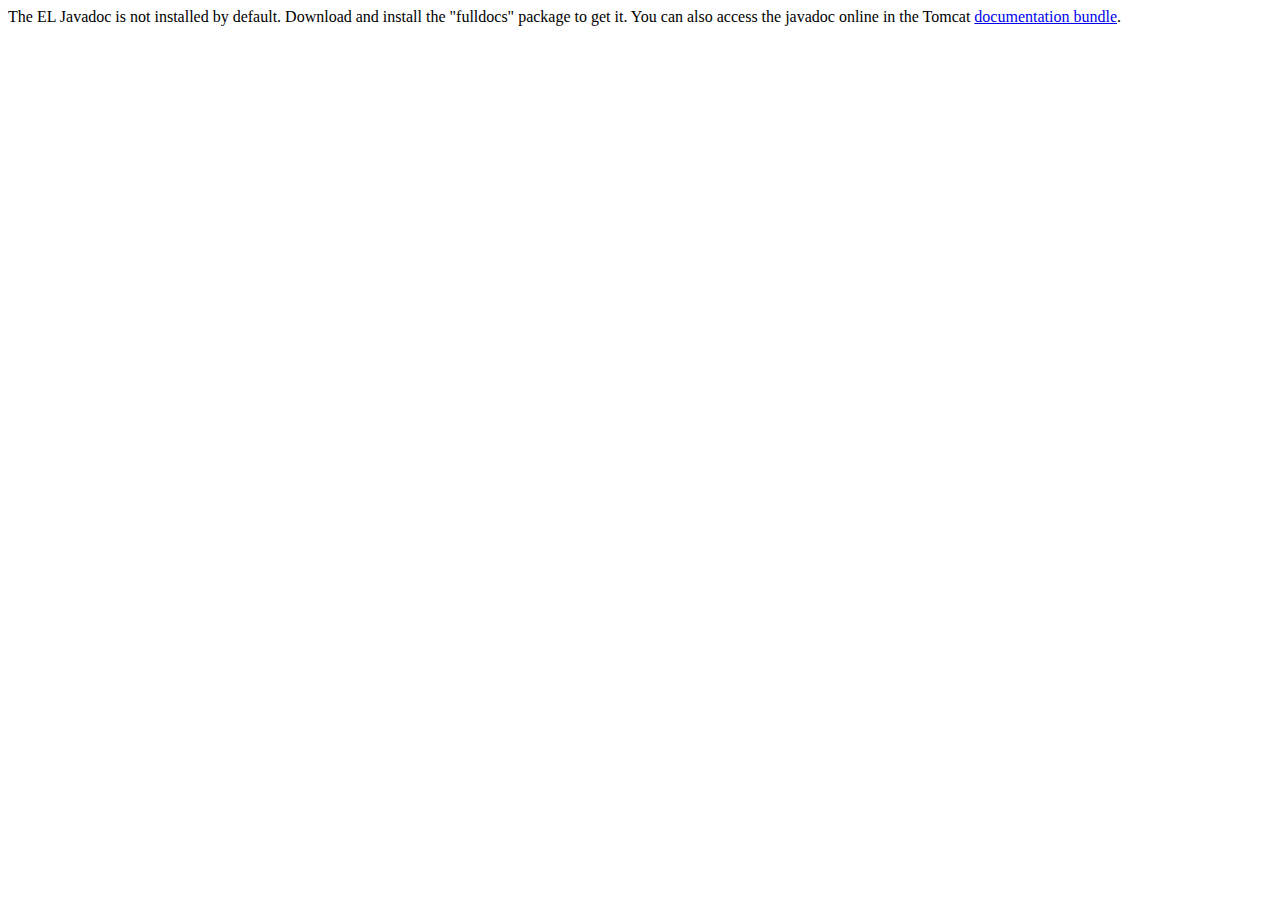
<file: apache-tomcat-9.0.0.M26/webapps/docs/elapi/index.html>
<!--
  Licensed to the Apache Software Foundation (ASF) under one or more
  contributor license agreements.  See the NOTICE file distributed with
  this work for additional information regarding copyright ownership.
  The ASF licenses this file to You under the Apache License, Version 2.0
  (the "License"); you may not use this file except in compliance with
  the License.  You may obtain a copy of the License at

      http://www.apache.org/licenses/LICENSE-2.0

  Unless required by applicable law or agreed to in writing, software
  distributed under the License is distributed on an "AS IS" BASIS,
  WITHOUT WARRANTIES OR CONDITIONS OF ANY KIND, either express or implied.
  See the License for the specific language governing permissions and
  limitations under the License.
-->
<!DOCTYPE html>
<html>
    <head>
    <meta charset="UTF-8" />
    <title>API docs</title>
</head>

<body>

The EL Javadoc is not installed by default. Download and install
the "fulldocs" package to get it.

You can also access the javadoc online in the Tomcat
<a href="http://tomcat.apache.org/tomcat-9.0-doc/">
documentation bundle</a>.

</body>
</html>
</file>
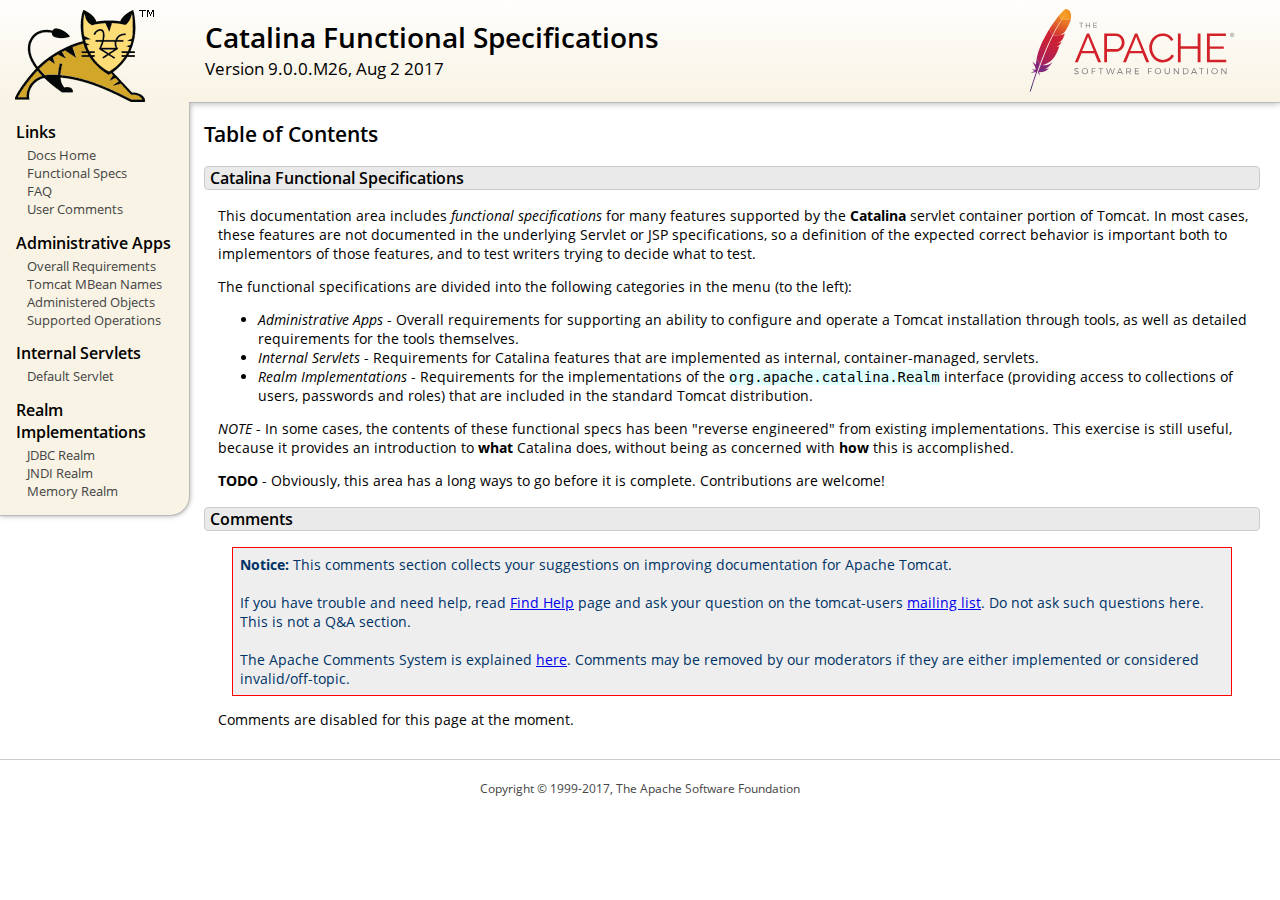
<file: apache-tomcat-9.0.0.M26/webapps/docs/funcspecs/index.html>
<!DOCTYPE html SYSTEM "about:legacy-compat">
<html lang="en"><head><META http-equiv="Content-Type" content="text/html; charset=UTF-8"><link href="../images/docs-stylesheet.css" rel="stylesheet" type="text/css"><title>Catalina Functional Specifications (9.0.0.M26) - Table of Contents</title><meta name="author" content="Craig R. McClanahan"><script type="application/javascript" data-comments-identifier="tomcat-9.0-doc/funcspecs/index">
    "use strict"; // Enable strict mode

    (function() {
      var thisScript = document.currentScript;
      if (!thisScript) { // Workaround for IE <= 11
        var scripts = document.getElementsByTagName("script");
        thisScript = scripts[scripts.length - 1];
      }
      document.addEventListener("DOMContentLoaded", (function() {
        var commentsDiv = document.getElementById("comments_thread");
        var commentsShortname = "tomcat";
        var commentsIdentifier = "http://tomcat.apache.org/" +
          thisScript.getAttribute("data-comments-identifier") + ".html";

        (function(w, d) {
          if (w.location.hostname.toLowerCase() == "tomcat.apache.org") {
            var s = d.createElement("script");
            s.type = "application/javascript";
            s.async = true;
            s.src = "https://comments.apache.org/show_comments.lua?site=" +
              encodeURIComponent(commentsShortname) +
              "&page=" + encodeURIComponent(commentsIdentifier);
            d.head.appendChild(s);
          } else {
            commentsDiv.appendChild(d.createTextNode("Comments are disabled for this page at the moment."));
          }
        })(window, document);
      }), false);
    })();
  </script></head><body><div id="wrapper"><header><div id="header"><div><div><div class="logo noPrint"><a href="http://tomcat.apache.org/"><img alt="Tomcat Home" src="../images/tomcat.png"></a></div><div style="height: 1px;"></div><div class="asfLogo noPrint"><a href="http://www.apache.org/" target="_blank"><img src="../images/asf-logo.svg" alt="The Apache Software Foundation" style="width: 266px; height: 83px;"></a></div><h1>Catalina Functional Specifications</h1><div class="versionInfo">
          Version 9.0.0.M26,
          <time datetime="2017-08-02">Aug 2 2017</time></div><div style="height: 1px;"></div><div style="clear: left;"></div></div></div></div></header><div id="middle"><div><div id="mainLeft" class="noprint"><div><nav><div><h2>Links</h2><ul><li><a href="../index.html">Docs Home</a></li><li><a href="index.html">Functional Specs</a></li><li><a href="http://wiki.apache.org/tomcat/FAQ">FAQ</a></li><li><a href="#comments_section">User Comments</a></li></ul></div><div><h2>Administrative Apps</h2><ul><li><a href="fs-admin-apps.html">Overall Requirements</a></li><li><a href="mbean-names.html">Tomcat MBean Names</a></li><li><a href="fs-admin-objects.html">Administered Objects</a></li><li><a href="fs-admin-opers.html">Supported Operations</a></li></ul></div><div><h2>Internal Servlets</h2><ul><li><a href="fs-default.html">Default Servlet</a></li></ul></div><div><h2>Realm Implementations</h2><ul><li><a href="fs-jdbc-realm.html">JDBC Realm</a></li><li><a href="fs-jndi-realm.html">JNDI Realm</a></li><li><a href="fs-memory-realm.html">Memory Realm</a></li></ul></div></nav></div></div><div id="mainRight"><div id="content"><h2>Table of Contents</h2><h3 id="Catalina_Functional_Specifications">Catalina Functional Specifications</h3><div class="text">

<p>This documentation area includes <em>functional specifications</em> for
many features supported by the <strong>Catalina</strong> servlet container
portion of Tomcat.  In most cases, these features are not documented in the
underlying Servlet or JSP specifications, so a definition of the expected
correct behavior is important both to implementors of those features, and to
test writers trying to decide what to test.</p>

<p>The functional specifications are divided into the following categories
in the menu (to the left):</p>
<ul>
<li><em>Administrative Apps</em> - Overall requirements for supporting an
    ability to configure and operate a Tomcat installation through tools,
    as well as detailed requirements for the tools themselves.</li>
<li><em>Internal Servlets</em> - Requirements for Catalina features that are
    implemented as internal, container-managed, servlets.</li>
<li><em>Realm Implementations</em> - Requirements for the implementations of
    the <code>org.apache.catalina.Realm</code> interface (providing access to
    collections of users, passwords and roles) that are included in the
    standard Tomcat distribution.</li>
</ul>

<p><em>NOTE</em> - In some cases, the contents of these functional specs has
been "reverse engineered" from existing implementations.  This exercise is
still useful, because it provides an introduction to <strong>what</strong>
Catalina does, without being as concerned with <strong>how</strong> this is
accomplished.</p>

<p><strong>TODO</strong> - Obviously, this area has a long ways to go before
it is complete.  Contributions are welcome!</p>

</div><div class="noprint"><h3 id="comments_section">
                  Comments
                </h3><div class="text"><p class="notice"><strong>Notice: </strong>This comments section collects your suggestions
                    on improving documentation for Apache Tomcat.<br><br>
                    If you have trouble and need help, read
                    <a href="http://tomcat.apache.org/findhelp.html">Find Help</a> page
                    and ask your question on the tomcat-users
                    <a href="http://tomcat.apache.org/lists.html">mailing list</a>.
                    Do not ask such questions here. This is not a Q&amp;A section.<br><br>
                    The Apache Comments System is explained <a href="../comments.html">here</a>.
                    Comments may be removed by our moderators if they are either
                    implemented or considered invalid/off-topic.
                  </p><div id="comments_thread"></div></div></div></div></div></div></div><footer><div id="footer">
    Copyright &copy; 1999-2017, The Apache Software Foundation
  </div></footer></div></body></html>
</file>
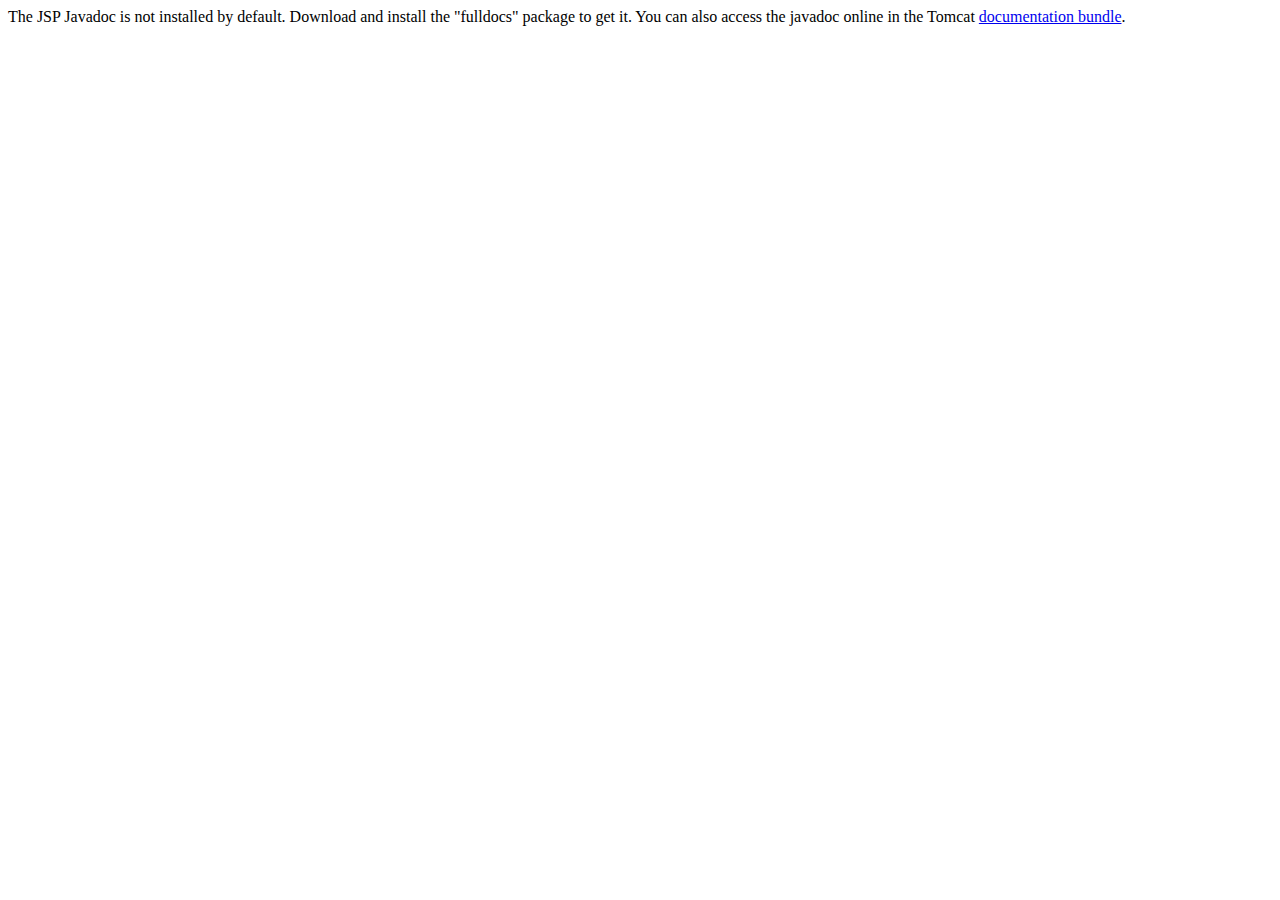
<file: apache-tomcat-9.0.0.M26/webapps/docs/jspapi/index.html>
<!--
  Licensed to the Apache Software Foundation (ASF) under one or more
  contributor license agreements.  See the NOTICE file distributed with
  this work for additional information regarding copyright ownership.
  The ASF licenses this file to You under the Apache License, Version 2.0
  (the "License"); you may not use this file except in compliance with
  the License.  You may obtain a copy of the License at

      http://www.apache.org/licenses/LICENSE-2.0

  Unless required by applicable law or agreed to in writing, software
  distributed under the License is distributed on an "AS IS" BASIS,
  WITHOUT WARRANTIES OR CONDITIONS OF ANY KIND, either express or implied.
  See the License for the specific language governing permissions and
  limitations under the License.
-->
<!DOCTYPE html>
<html>
    <head>
    <meta charset="UTF-8" />
    <title>API docs</title>
</head>

<body>

The JSP Javadoc is not installed by default. Download and install
the "fulldocs" package to get it.

You can also access the javadoc online in the Tomcat
<a href="http://tomcat.apache.org/tomcat-9.0-doc/">
documentation bundle</a>.

</body>
</html>
</file>
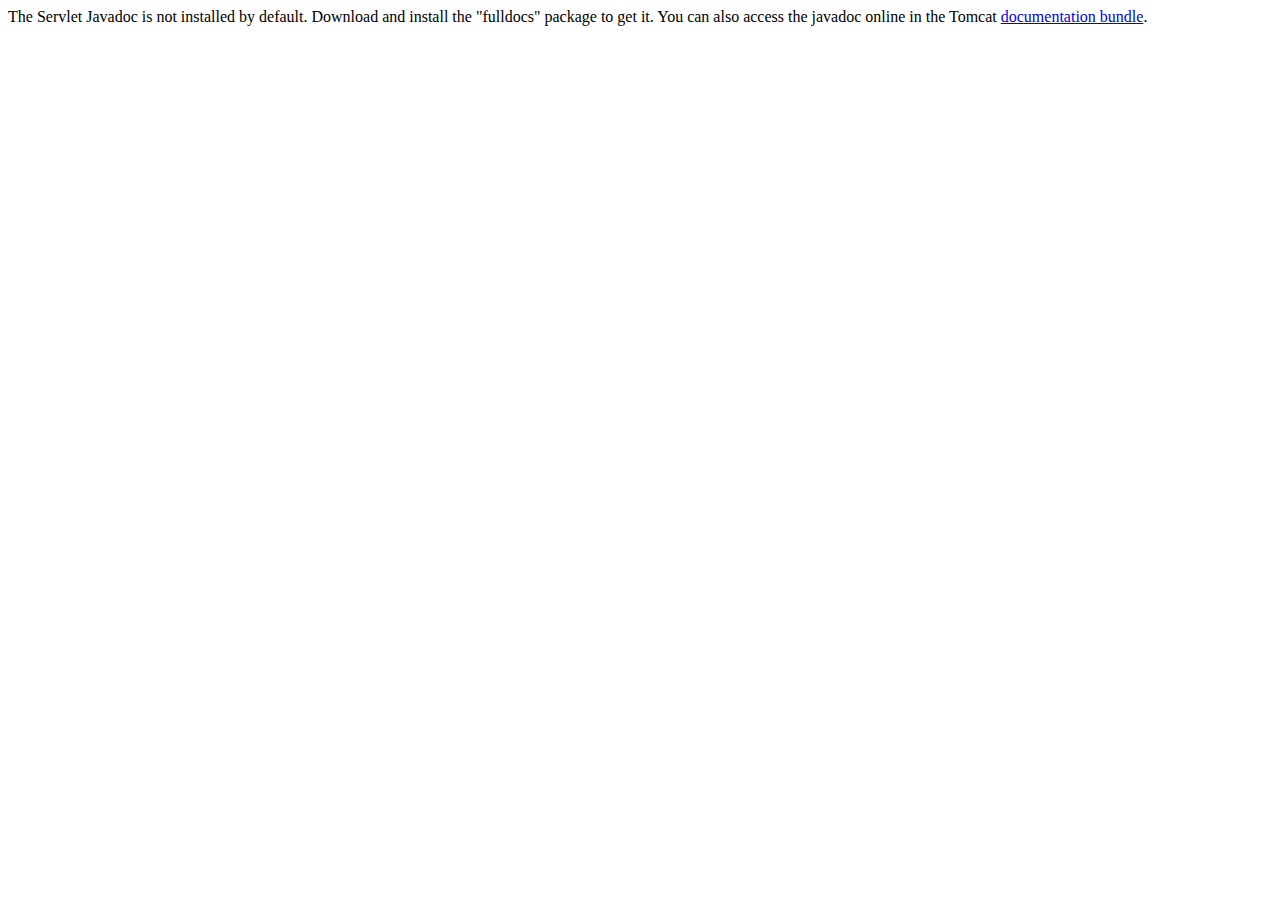
<file: apache-tomcat-9.0.0.M26/webapps/docs/servletapi/index.html>
<!--
  Licensed to the Apache Software Foundation (ASF) under one or more
  contributor license agreements.  See the NOTICE file distributed with
  this work for additional information regarding copyright ownership.
  The ASF licenses this file to You under the Apache License, Version 2.0
  (the "License"); you may not use this file except in compliance with
  the License.  You may obtain a copy of the License at

      http://www.apache.org/licenses/LICENSE-2.0

  Unless required by applicable law or agreed to in writing, software
  distributed under the License is distributed on an "AS IS" BASIS,
  WITHOUT WARRANTIES OR CONDITIONS OF ANY KIND, either express or implied.
  See the License for the specific language governing permissions and
  limitations under the License.
-->
<!DOCTYPE html>
<html>
    <head>
    <meta charset="UTF-8" />
    <title>API docs</title>
</head>

<body>

The Servlet Javadoc is not installed by default. Download and install
the "fulldocs" package to get it.

You can also access the javadoc online in the Tomcat
<a href="http://tomcat.apache.org/tomcat-9.0-doc/">
documentation bundle</a>.

</body>
</html>
</file>
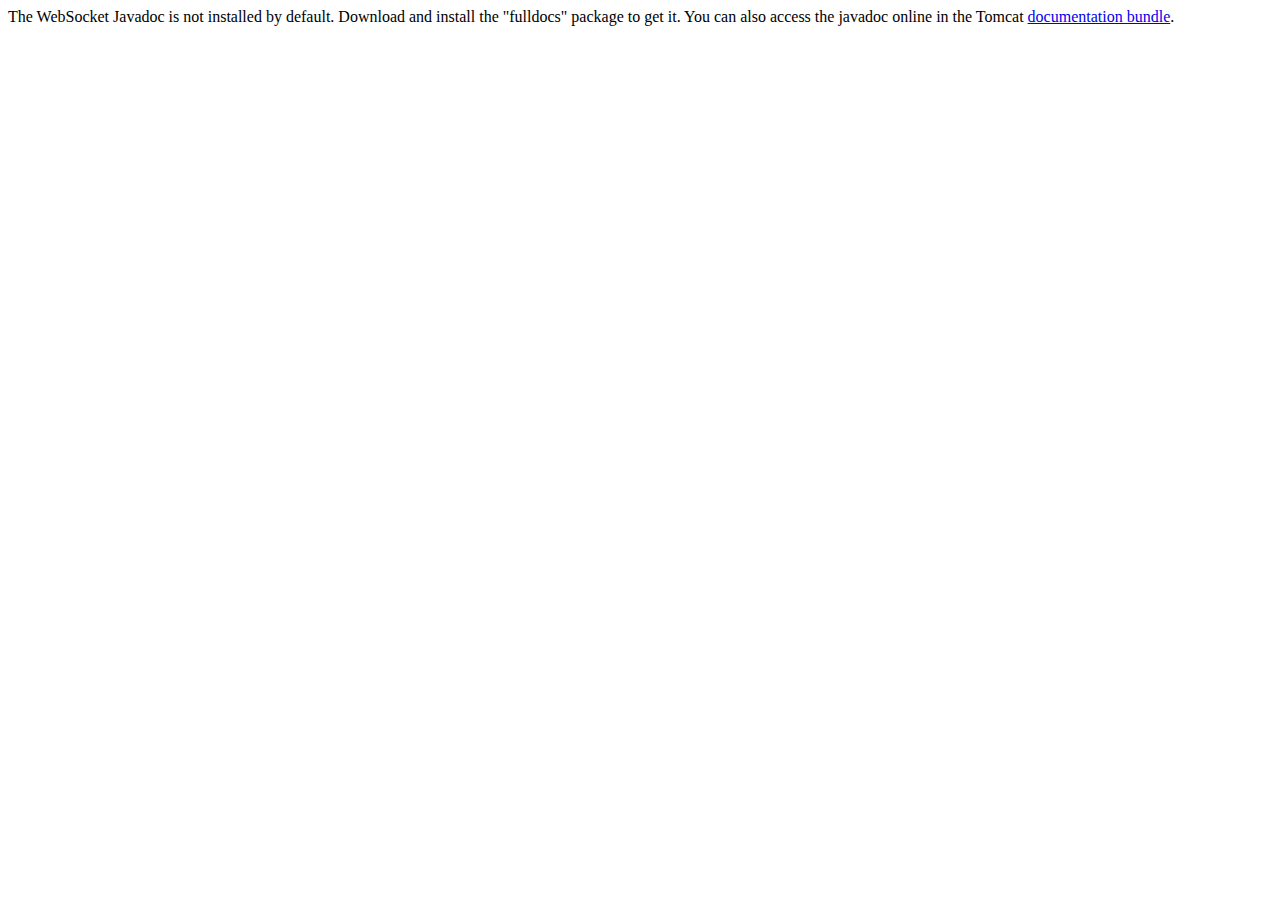
<file: apache-tomcat-9.0.0.M26/webapps/docs/websocketapi/index.html>
<!--
  Licensed to the Apache Software Foundation (ASF) under one or more
  contributor license agreements.  See the NOTICE file distributed with
  this work for additional information regarding copyright ownership.
  The ASF licenses this file to You under the Apache License, Version 2.0
  (the "License"); you may not use this file except in compliance with
  the License.  You may obtain a copy of the License at

      http://www.apache.org/licenses/LICENSE-2.0

  Unless required by applicable law or agreed to in writing, software
  distributed under the License is distributed on an "AS IS" BASIS,
  WITHOUT WARRANTIES OR CONDITIONS OF ANY KIND, either express or implied.
  See the License for the specific language governing permissions and
  limitations under the License.
-->
<!DOCTYPE html>
<html>
    <head>
    <meta charset="UTF-8" />
    <title>API docs</title>
</head>

<body>

The WebSocket Javadoc is not installed by default. Download and install
the "fulldocs" package to get it.

You can also access the javadoc online in the Tomcat
<a href="http://tomcat.apache.org/tomcat-9.0-doc/">
documentation bundle</a>.

</body>
</html>
</file>
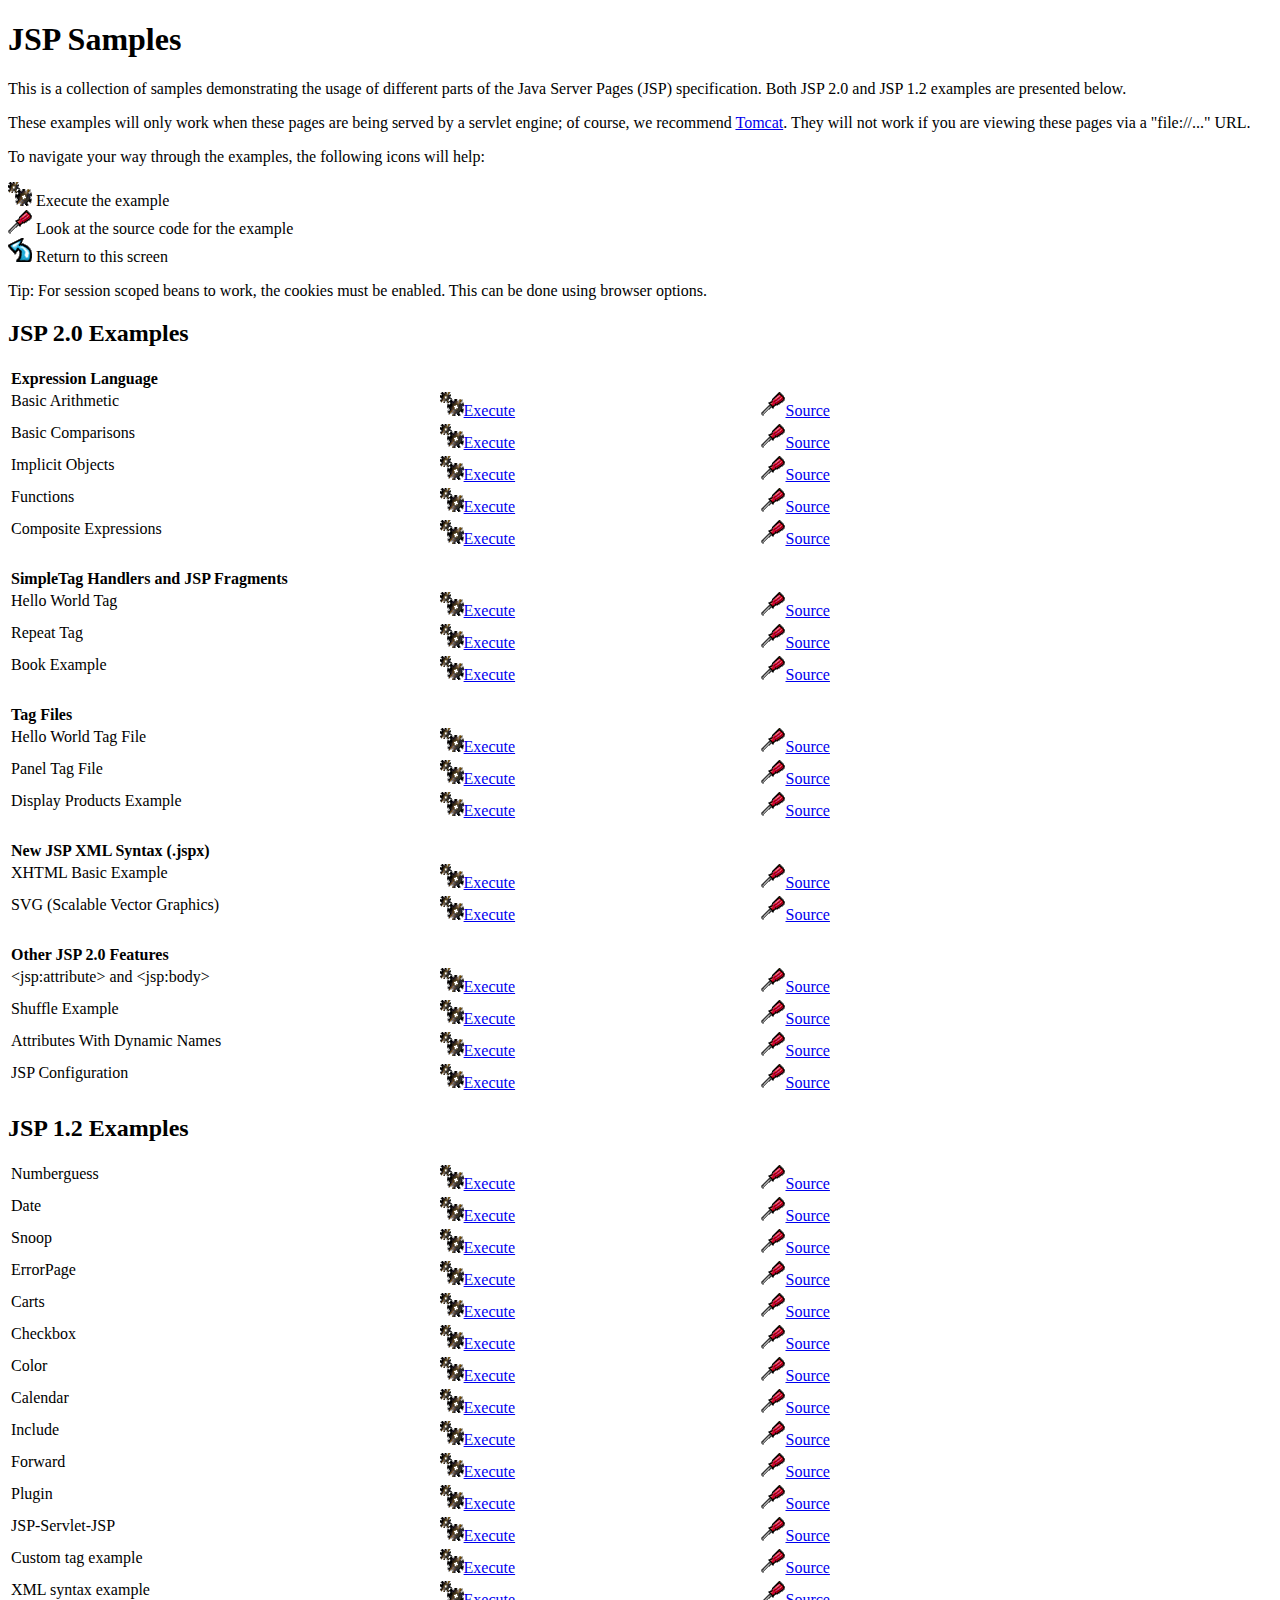
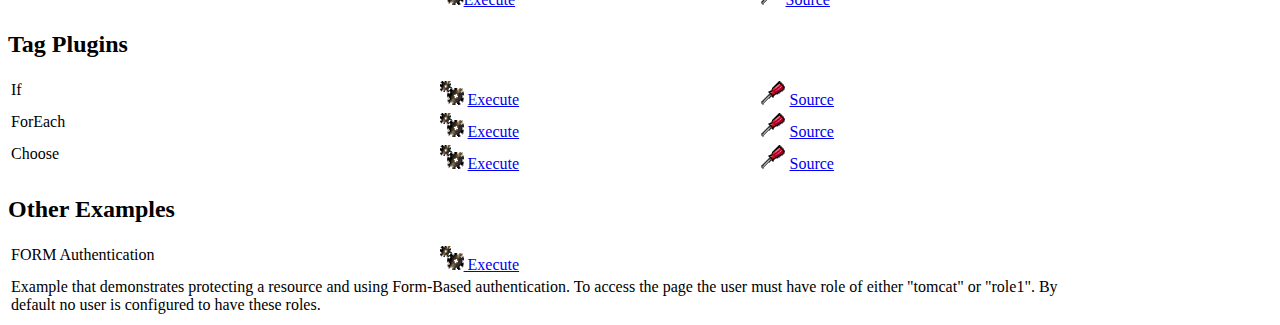
<file: apache-tomcat-9.0.0.M26/webapps/examples/jsp/index.html>
<!--
 Licensed to the Apache Software Foundation (ASF) under one or more
  contributor license agreements.  See the NOTICE file distributed with
  this work for additional information regarding copyright ownership.
  The ASF licenses this file to You under the Apache License, Version 2.0
  (the "License"); you may not use this file except in compliance with
  the License.  You may obtain a copy of the License at

      http://www.apache.org/licenses/LICENSE-2.0

  Unless required by applicable law or agreed to in writing, software
  distributed under the License is distributed on an "AS IS" BASIS,
  WITHOUT WARRANTIES OR CONDITIONS OF ANY KIND, either express or implied.
  See the License for the specific language governing permissions and
  limitations under the License.
-->
<!DOCTYPE html><html lang="en">
<head>
   <meta charset="UTF-8"/>
   <meta name="Author" content="Anil K. Vijendran" />
   <title>JSP Examples</title>
   <style type="text/css">
   img { border: 0; }
   th { text-align: left; }
   tr { vertical-align: top; }
   </style>
</head>
<body>
<h1>JSP
Samples</h1>
<p>This is a collection of samples demonstrating the usage of different
parts of the Java Server Pages (JSP) specification.  Both JSP 2.0 and
JSP 1.2 examples are presented below.
<p>These examples will only work when these pages are being served by a
servlet engine; of course, we recommend
<a href="http://tomcat.apache.org/">Tomcat</a>.
They will not work if you are viewing these pages via a
"file://..." URL.
<p>To navigate your way through the examples, the following icons will
help:</p>
<ul style="list-style-type: none; padding-left: 0;">
<li><img src="images/execute.gif" alt=""> Execute the example</li>
<li><img src="images/code.gif" alt=""> Look at the source code for the example</li>
<li><img src="images/return.gif" alt=""> Return to this screen</li>
</ul>

<p>Tip: For session scoped beans to work, the cookies must be enabled.
This can be done using browser options.</p>
<h2>JSP 2.0 Examples</h2>

<table style="width: 85%;">
<tr>
<th colspan="3">Expression Language</th>
</tr>

<tr>
<td>Basic Arithmetic</td>
<td style="width: 30%;"><a href="jsp2/el/basic-arithmetic.jsp"><img src="images/execute.gif" alt=""></a><a href="jsp2/el/basic-arithmetic.jsp">Execute</a></td>

<td style="width: 30%;"><a href="jsp2/el/basic-arithmetic.html"><img src="images/code.gif" alt=""></a><a href="jsp2/el/basic-arithmetic.html">Source</a></td>
</tr>

<tr>
<td>Basic Comparisons</td>
<td style="width: 30%;"><a href="jsp2/el/basic-comparisons.jsp"><img src="images/execute.gif" alt=""></a><a href="jsp2/el/basic-comparisons.jsp">Execute</a></td>

<td style="width: 30%;"><a href="jsp2/el/basic-comparisons.html"><img src="images/code.gif" alt=""></a><a href="jsp2/el/basic-comparisons.html">Source</a></td>
</tr>

<tr>
<td>Implicit Objects</td>
<td style="width: 30%;"><a href="jsp2/el/implicit-objects.jsp?foo=bar"><img src="images/execute.gif" alt=""></a><a href="jsp2/el/implicit-objects.jsp?foo=bar">Execute</a></td>

<td style="width: 30%;"><a href="jsp2/el/implicit-objects.html"><img src="images/code.gif" alt=""></a><a href="jsp2/el/implicit-objects.html">Source</a></td>
</tr>
<tr>

<td>Functions</td>
<td style="width: 30%;"><a href="jsp2/el/functions.jsp?foo=JSP+2.0"><img src="images/execute.gif" alt=""></a><a href="jsp2/el/functions.jsp?foo=JSP+2.0">Execute</a></td>

<td style="width: 30%;"><a href="jsp2/el/functions.html"><img src="images/code.gif" alt=""></a><a href="jsp2/el/functions.html">Source</a></td>
</tr>

<tr>
<td>Composite Expressions</td>
<td style="width: 30%;"><a href="jsp2/el/composite.jsp"><img src="images/execute.gif" alt=""></a><a href="jsp2/el/composite.jsp">Execute</a></td>

<td style="width: 30%;"><a href="jsp2/el/composite.html"><img src="images/code.gif" alt=""></a><a href="jsp2/el/composite.html">Source</a></td>
</tr>


<tr>
<th colspan="3"><br />SimpleTag Handlers and JSP Fragments</th>
</tr>

<tr>
<td>Hello World Tag</td>
<td style="width: 30%;"><a href="jsp2/simpletag/hello.jsp"><img src="images/execute.gif" alt=""></a><a href="jsp2/simpletag/hello.jsp">Execute</a></td>

<td style="width: 30%;"><a href="jsp2/simpletag/hello.html"><img src="images/code.gif" alt=""></a><a href="jsp2/simpletag/hello.html">Source</a></td>
</tr>

<tr>
<td>Repeat Tag</td>
<td style="width: 30%;"><a href="jsp2/simpletag/repeat.jsp"><img src="images/execute.gif" alt=""></a><a href="jsp2/simpletag/repeat.jsp">Execute</a></td>

<td style="width: 30%;"><a href="jsp2/simpletag/repeat.html"><img src="images/code.gif" alt=""></a><a href="jsp2/simpletag/repeat.html">Source</a></td>
</tr>

<tr>
<td>Book Example</td>
<td style="width: 30%;"><a href="jsp2/simpletag/book.jsp"><img src="images/execute.gif" alt=""></a><a href="jsp2/simpletag/book.jsp">Execute</a></td>

<td style="width: 30%;"><a href="jsp2/simpletag/book.html"><img src="images/code.gif" alt=""></a><a href="jsp2/simpletag/book.html">Source</a></td>
</tr>

<tr>
<th colspan="3"><br />Tag Files</th>
</tr>

<tr>
<td>Hello World Tag File</td>
<td style="width: 30%;"><a href="jsp2/tagfiles/hello.jsp"><img src="images/execute.gif" alt=""></a><a href="jsp2/tagfiles/hello.jsp">Execute</a></td>

<td style="width: 30%;"><a href="jsp2/tagfiles/hello.html"><img src="images/code.gif" alt=""></a><a href="jsp2/tagfiles/hello.html">Source</a></td>
</tr>

<tr>
<td>Panel Tag File</td>
<td style="width: 30%;"><a href="jsp2/tagfiles/panel.jsp"><img src="images/execute.gif" alt=""></a><a href="jsp2/tagfiles/panel.jsp">Execute</a></td>

<td style="width: 30%;"><a href="jsp2/tagfiles/panel.html"><img src="images/code.gif" alt=""></a><a href="jsp2/tagfiles/panel.html">Source</a></td>
</tr>

<tr>
<td>Display Products Example</td>
<td style="width: 30%;"><a href="jsp2/tagfiles/products.jsp"><img src="images/execute.gif" alt=""></a><a href="jsp2/tagfiles/products.jsp">Execute</a></td>

<td style="width: 30%;"><a href="jsp2/tagfiles/products.html"><img src="images/code.gif" alt=""></a><a href="jsp2/tagfiles/products.html">Source</a></td>
</tr>

<tr>
<th colspan="3"><br />New JSP XML Syntax (.jspx)</th>
</tr>

<tr>
<td>XHTML Basic Example</td>
<td style="width: 30%;"><a href="jsp2/jspx/basic.jspx"><img src="images/execute.gif" alt=""></a><a href="jsp2/jspx/basic.jspx">Execute</a></td>

<td style="width: 30%;"><a href="jsp2/jspx/basic.html"><img src="images/code.gif" alt=""></a><a href="jsp2/jspx/basic.html">Source</a></td>
</tr>

<tr>
<td>SVG (Scalable Vector Graphics)</td>
<td style="width: 30%;"><a href="jsp2/jspx/svgexample.html"><img src="images/execute.gif" alt=""></a><a href="jsp2/jspx/svgexample.html">Execute</a></td>

<td style="width: 30%;"><a href="jsp2/jspx/textRotate.html"><img src="images/code.gif" alt=""></a><a href="jsp2/jspx/textRotate.html">Source</a></td>
</tr>

<tr>
<th colspan="3"><br />Other JSP 2.0 Features</th>
</tr>

<tr>
<td>&lt;jsp:attribute&gt; and &lt;jsp:body&gt;</td>
<td style="width: 30%;"><a href="jsp2/jspattribute/jspattribute.jsp"><img src="images/execute.gif" alt=""></a><a href="jsp2/jspattribute/jspattribute.jsp">Execute</a></td>

<td style="width: 30%;"><a href="jsp2/jspattribute/jspattribute.html"><img src="images/code.gif" alt=""></a><a href="jsp2/jspattribute/jspattribute.html">Source</a></td>
</tr>

<tr>
<td>Shuffle Example</td>
<td style="width: 30%;"><a href="jsp2/jspattribute/shuffle.jsp"><img src="images/execute.gif" alt=""></a><a href="jsp2/jspattribute/shuffle.jsp">Execute</a></td>

<td style="width: 30%;"><a href="jsp2/jspattribute/shuffle.html"><img src="images/code.gif" alt=""></a><a href="jsp2/jspattribute/shuffle.html">Source</a></td>
</tr>

<tr>
<td>Attributes With Dynamic Names</td>
<td style="width: 30%;"><a href="jsp2/misc/dynamicattrs.jsp"><img src="images/execute.gif" alt=""></a><a href="jsp2/misc/dynamicattrs.jsp">Execute</a></td>

<td style="width: 30%;"><a href="jsp2/misc/dynamicattrs.html"><img src="images/code.gif" alt=""></a><a href="jsp2/misc/dynamicattrs.html">Source</a></td>
</tr>

<tr>
<td>JSP Configuration</td>
<td style="width: 30%;"><a href="jsp2/misc/config.jsp"><img src="images/execute.gif" alt=""></a><a href="jsp2/misc/config.jsp">Execute</a></td>

<td style="width: 30%;"><a href="jsp2/misc/config.html"><img src="images/code.gif" alt=""></a><a href="jsp2/misc/config.html">Source</a></td>
</tr>

</table>

<h2>JSP 1.2 Examples</h2>
<table style="width: 85%;">
<tr>
<td>Numberguess</td>

<td style="width: 30%;"><a href="num/numguess.jsp"><img src="images/execute.gif" alt=""></a><a href="num/numguess.jsp">Execute</a></td>

<td style="width: 30%;"><a href="num/numguess.html"><img src="images/code.gif" alt=""></a><a href="num/numguess.html">Source</a></td>
</tr>

<tr>
<td>Date</td>

<td style="width: 30%;"><a href="dates/date.jsp"><img src="images/execute.gif" alt=""></a><a href="dates/date.jsp">Execute</a></td>

<td style="width: 30%;"><a href="dates/date.html"><img src="images/code.gif" alt=""></a><a href="dates/date.html">Source</a></td>
</tr>

<tr>
<td>Snoop</td>

<td style="width: 30%;"><a href="snp/snoop.jsp"><img src="images/execute.gif" alt=""></a><a href="snp/snoop.jsp">Execute</a></td>

<td style="width: 30%;"><a href="snp/snoop.html"><img src="images/code.gif" alt=""></a><a href="snp/snoop.html">Source</a></td>
</tr>

<tr>
<td>ErrorPage</td>

<td style="width: 30%;"><a href="error/error.html"><img src="images/execute.gif" alt=""></a><a href="error/error.html">Execute</a></td>

<td style="width: 30%;"><a href="error/er.html"><img src="images/code.gif" alt=""></a><a href="error/er.html">Source</a></td>
</tr>

<tr>
<td>Carts</td>

<td style="width: 30%;"><a href="sessions/carts.html"><img src="images/execute.gif" alt=""></a><a href="sessions/carts.html">Execute</a></td>

<td style="width: 30%;"><a href="sessions/crt.html"><img src="images/code.gif" alt=""></a><a href="sessions/crt.html">Source</a></td>
</tr>

<tr>
<td>Checkbox</td>

<td style="width: 30%;"><a href="checkbox/check.html"><img src="images/execute.gif" alt=""></a><a href="checkbox/check.html">Execute</a></td>

<td style="width: 30%;"><a href="checkbox/cresult.html"><img src="images/code.gif" alt=""></a><a href="checkbox/cresult.html">Source</a></td>
</tr>

<tr>
<td>Color</td>

<td style="width: 30%;"><a href="colors/colors.html"><img src="images/execute.gif" alt=""></a><a href="colors/colors.html">Execute</a></td>

<td style="width: 30%;"><a href="colors/clr.html"><img src="images/code.gif" alt=""></a><a href="colors/clr.html">Source</a></td>
</tr>

<tr>
<td>Calendar</td>

<td style="width: 30%;"><a href="cal/login.html"><img src="images/execute.gif" alt=""></a><a href="cal/login.html">Execute</a></td>

<td style="width: 30%;"><a href="cal/calendar.html"><img src="images/code.gif" alt=""></a><a href="cal/calendar.html">Source</a></td>
</tr>

<tr>
<td>Include</td>

<td style="width: 30%;"><a href="include/include.jsp"><img src="images/execute.gif" alt=""></a><a href="include/include.jsp">Execute</a></td>

<td style="width: 30%;"><a href="include/inc.html"><img src="images/code.gif" alt=""></a><a href="include/inc.html">Source</a></td>
</tr>

<tr>
<td>Forward</td>

<td style="width: 30%;"><a href="forward/forward.jsp"><img src="images/execute.gif" alt=""></a><a href="forward/forward.jsp">Execute</a></td>

<td style="width: 30%;"><a href="forward/fwd.html"><img src="images/code.gif" alt=""></a><a href="forward/fwd.html">Source</a></td>
</tr>

<tr>
<td>Plugin</td>

<td style="width: 30%;"><a href="plugin/plugin.jsp"><img src="images/execute.gif" alt=""></a><a href="plugin/plugin.jsp">Execute</a></td>

<td style="width: 30%;"><a href="plugin/plugin.html"><img src="images/code.gif" alt=""></a><a href="plugin/plugin.html">Source</a></td>
</tr>

<tr>
<td>JSP-Servlet-JSP</td>

<td style="width: 30%;"><a href="jsptoserv/jsptoservlet.jsp"><img src="images/execute.gif" alt=""></a><a href="jsptoserv/jsptoservlet.jsp">Execute</a></td>

<td style="width: 30%;"><a href="jsptoserv/jts.html"><img src="images/code.gif" alt=""></a><a href="jsptoserv/jts.html">Source</a></td>
</tr>

<tr>
<td>Custom tag example</td>

<td style="width: 30%;"><a href="simpletag/foo.jsp"><img src="images/execute.gif" alt=""></a><a href="simpletag/foo.jsp">Execute</a></td>

<td style="width: 30%;"><a href="simpletag/foo.html"><img src="images/code.gif" alt=""></a><a href="simpletag/foo.html">Source</a></td>
</tr>

<tr>
<td>XML syntax example</td>
<td style="width: 30%;"><a href="xml/xml.jsp"><img src="images/execute.gif" alt=""></a><a href="xml/xml.jsp">Execute</a></td>

<td style="width: 30%;"><a href="xml/xml.html"><img src="images/code.gif" alt=""></a><a href="xml/xml.html">Source</a></td>
</tr>

</table>

<h2>Tag Plugins</h2>
<table style="width: 85%;">

<tr>
  <td>If</td>
  <td style="width: 30%;">
    <a href="tagplugin/if.jsp"><img src="images/execute.gif" alt=""></a>
    <a href="tagplugin/if.jsp">Execute</a>
  </td>
  <td style="width: 30%;">
    <a href="tagplugin/if.html"><img src="images/code.gif" alt=""></a>
    <a href="tagplugin/if.html">Source</a>
  </td>
</tr>

<tr>
  <td>ForEach</td>
  <td style="width: 30%;">
    <a href="tagplugin/foreach.jsp"><img src="images/execute.gif" alt=""></a>
    <a href="tagplugin/foreach.jsp">Execute</a>
  </td>
  <td style="width: 30%;">
    <a href="tagplugin/foreach.html"><img src="images/code.gif" alt=""></a>
    <a href="tagplugin/foreach.html">Source</a>
  </td>
</tr>

<tr>
  <td>Choose</td>
  <td style="width: 30%;">
    <a href="tagplugin/choose.jsp"><img src="images/execute.gif" alt=""></a>
    <a href="tagplugin/choose.jsp">Execute</a>
  </td>
  <td style="width: 30%;">
    <a href="tagplugin/choose.html"><img src="images/code.gif" alt=""></a>
    <a href="tagplugin/choose.html">Source</a>
  </td>
</tr>

</table>

<h2>Other Examples</h2>
<table style="width: 85%;">

<tr>
  <td>FORM Authentication</td>
  <td style="width: 30%;">
    <a href="security/protected/index.jsp"><img src="images/execute.gif" alt=""> Execute</a>
  </td>
  <td style="width: 30%;"></td>
</tr>
<tr>
  <td colspan="3">Example that demonstrates protecting a resource and
    using Form-Based authentication. To access the page the user must
    have role of either "tomcat" or "role1". By default no user
    is configured to have these roles.</td>
</tr>

</table>
</body>
</html>
</file>
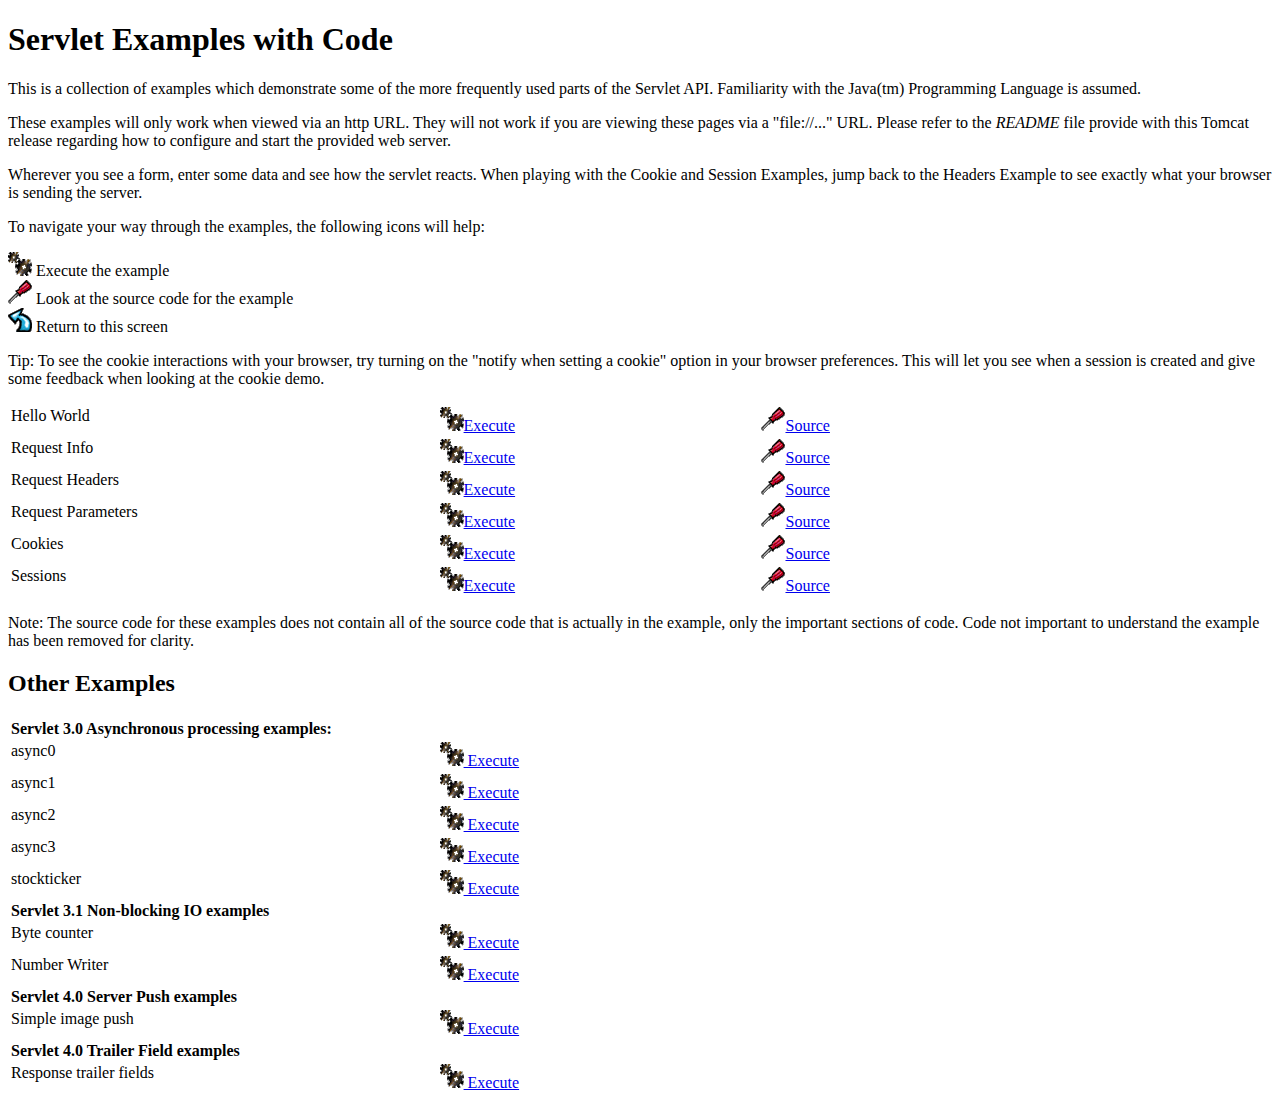
<file: apache-tomcat-9.0.0.M26/webapps/examples/servlets/index.html>
<!--
 Licensed to the Apache Software Foundation (ASF) under one or more
  contributor license agreements.  See the NOTICE file distributed with
  this work for additional information regarding copyright ownership.
  The ASF licenses this file to You under the Apache License, Version 2.0
  (the "License"); you may not use this file except in compliance with
  the License.  You may obtain a copy of the License at

      http://www.apache.org/licenses/LICENSE-2.0

  Unless required by applicable law or agreed to in writing, software
  distributed under the License is distributed on an "AS IS" BASIS,
  WITHOUT WARRANTIES OR CONDITIONS OF ANY KIND, either express or implied.
  See the License for the specific language governing permissions and
  limitations under the License.
-->
<!DOCTYPE html><html lang="en">
<head>
   <meta charset="UTF-8" />
   <meta name="Author" content="Anil K. Vijendran" />
   <title>Servlet Examples</title>
   <style type="text/css">
   img { border: 0; }
   th { text-align: left; }
   tr { vertical-align: top; }
   </style>
</head>
<body>
<h1>Servlet
Examples with Code</h1>
<p>This is a collection of examples which demonstrate some of the more
frequently used parts of the Servlet API. Familiarity with the Java(tm)
Programming Language is assumed.
<p>These examples will only work when viewed via an http URL. They will
not work if you are viewing these pages via a "file://..." URL. Please
refer to the <i>README</i> file provide with this Tomcat release regarding
how to configure and start the provided web server.
<p>Wherever you see a form, enter some data and see how the servlet reacts.
When playing with the Cookie and Session Examples, jump back to the Headers
Example to see exactly what your browser is sending the server.
<p>To navigate your way through the examples, the following icons will
help:</p>
<ul style="list-style-type: none; padding-left: 0;">
<li><img src="images/execute.gif" alt=""> Execute the example</li>
<li><img src="images/code.gif" alt=""> Look at the source code for the example</li>
<li><img src="images/return.gif" alt=""> Return to this screen</li>
</ul>

<p>Tip: To see the cookie interactions with your browser, try turning on
the "notify when setting a cookie" option in your browser preferences.
This will let you see when a session is created and give some feedback
when looking at the cookie demo.</p>
<table style="width: 85%;" >
<tr>
<td>Hello World</td>

<td style="width: 30%;"><a href="servlet/HelloWorldExample"><img SRC="images/execute.gif" alt=""></a><a href="servlet/HelloWorldExample">Execute</a></td>

<td style="width: 30%;"><a href="helloworld.html"><img SRC="images/code.gif" alt=""></a><a href="helloworld.html">Source</a></td>
</tr>

<tr>
<td>Request Info</td>

<td style="width: 30%;"><a href="servlet/RequestInfoExample"><img SRC="images/execute.gif" alt=""></a><a href="servlet/RequestInfoExample">Execute</a></td>

<td style="width: 30%;"><a href="reqinfo.html"><img SRC="images/code.gif" alt=""></a><a href="reqinfo.html">Source</a></td>
</tr>

<tr>
<td>Request Headers</td>

<td style="width: 30%;"><a href="servlet/RequestHeaderExample"><img SRC="images/execute.gif" alt=""></a><a href="servlet/RequestHeaderExample">Execute</a></td>

<td style="width: 30%;"><a href="reqheaders.html"><img SRC="images/code.gif" alt=""></a><a href="reqheaders.html">Source</a></td>
</tr>

<tr>
<td>Request Parameters</td>

<td style="width: 30%;"><a href="servlet/RequestParamExample"><img SRC="images/execute.gif" alt=""></a><a href="servlet/RequestParamExample">Execute</a></td>

<td style="width: 30%;"><a href="reqparams.html"><img SRC="images/code.gif" alt=""></a><a href="reqparams.html">Source</a></td>
</tr>

<tr>
<td>Cookies</td>

<td style="width: 30%;"><a href="servlet/CookieExample"><img SRC="images/execute.gif" alt=""></a><a href="servlet/CookieExample">Execute</a></td>

<td style="width: 30%;"><a href="cookies.html"><img SRC="images/code.gif" alt=""></a><a href="cookies.html">Source</a></td>
</tr>

<tr>
<td>Sessions</td>

<td style="width: 30%;"><a href="servlet/SessionExample"><img SRC="images/execute.gif" alt=""></a><a href="servlet/SessionExample">Execute</a></td>

<td style="width: 30%;"><a href="sessions.html"><img SRC="images/code.gif" alt=""></a><a href="sessions.html">Source</a></td>
</tr>
</table>

<p>Note: The source code for these examples does not contain all of the
source code that is actually in the example, only the important sections
of code. Code not important to understand the example has been removed
for clarity.</p>

<h2>Other Examples</h2>
<table style="width: 85%;" >

<tr>
  <th colspan="3">Servlet 3.0 Asynchronous processing examples:</th>
</tr>
<tr>
  <td>async0</td>
  <td style="width: 30%;">
    <a href="../async/async0"><img SRC="images/execute.gif" alt=""> Execute</a>
  </td>
  <td style="width: 30%;"></td>
</tr>
<tr>
  <td>async1</td>
  <td style="width: 30%;">
    <a href="../async/async1"><img SRC="images/execute.gif" alt=""> Execute</a>
  </td>
  <td style="width: 30%;"></td>
</tr>
<tr>
  <td>async2</td>
  <td style="width: 30%;">
    <a href="../async/async2"><img SRC="images/execute.gif" alt=""> Execute</a>
  </td>
  <td style="width: 30%;"></td>
</tr>
<tr>
  <td>async3</td>
  <td style="width: 30%;">
    <a href="../async/async3"><img SRC="images/execute.gif" alt=""> Execute</a>
  </td>
  <td style="width: 30%;"></td>
</tr>
<tr>
  <td>stockticker</td>
  <td style="width: 30%;">
    <a href="../async/stockticker"><img SRC="images/execute.gif" alt=""> Execute</a>
  </td>
  <td style="width: 30%;"></td>
</tr>

<tr>
  <th colspan="3">Servlet 3.1 Non-blocking IO examples</th>
</tr>
<tr>
  <td>Byte counter</td>
  <td style="width: 30%;">
    <a href="nonblocking/bytecounter.html"><img src="images/execute.gif" alt=""> Execute</a>
  </td>
  <td style="width: 30%;"></td>
</tr>
<tr>
  <td>Number Writer</td>
  <td style="width: 30%;">
    <a href="nonblocking/numberwriter"><img src="images/execute.gif" alt=""> Execute</a>
  </td>
  <td style="width: 30%;"></td>
</tr>

<tr>
  <th colspan="3">Servlet 4.0 Server Push examples</th>
</tr>
<tr>
  <td>Simple image push</td>
  <td style="width: 30%;">
    <a href="serverpush/simpleimage"><img src="images/execute.gif" alt=""> Execute</a>
  </td>
  <td style="width: 30%;"></td>
</tr>

<tr>
  <th colspan="3">Servlet 4.0 Trailer Field examples</th>
</tr>
<tr>
  <td>Response trailer fields</td>
  <td style="width: 30%;">
    <a href="trailers/response"><img src="images/execute.gif" alt=""> Execute</a>
  </td>
  <td style="width: 30%;"></td>
</tr>

</table>

</body>
</html>
</file>
<file: apache-tomcat-9.0.0.M26/webapps/docs/images/docs-stylesheet.css>
@charset "utf-8";
/*
  Licensed to the Apache Software Foundation (ASF) under one or more
  contributor license agreements.  See the NOTICE file distributed with
  this work for additional information regarding copyright ownership.
  The ASF licenses this file to You under the Apache License, Version 2.0
  (the "License"); you may not use this file except in compliance with
  the License.  You may obtain a copy of the License at

      http://www.apache.org/licenses/LICENSE-2.0

  Unless required by applicable law or agreed to in writing, software
  distributed under the License is distributed on an "AS IS" BASIS,
  WITHOUT WARRANTIES OR CONDITIONS OF ANY KIND, either express or implied.
  See the License for the specific language governing permissions and
  limitations under the License.
*/

/* Fonts */
@import url("fonts/fonts.css");

/* General style */

h1, h2, h3, h4, h5, h6, th {
  font-weight: 600;
}

body {
  margin: 0;
}

body, input {
  font-family: 'Open Sans', sans-serif;
  font-size: 10.5pt;
}

code, pre {
  font-family: Consolas, monospace;
}

img {
  border: 0;
}

table {
  border-collapse: collapse;
  text-align: left;
}
table *:not(table) {
  /* Prevent border-collapsing for table child elements like <div> */
  border-collapse: separate;
}

th {
  text-align: left;
}

main {
  /* Remove this once all IEs support <main> element */
  display: block;
}


/* Layout */

#wrapper {
  min-width: 400px;
}

#header {
  border-bottom: 1px solid #bbb;
}

@media not print {
    #header {
        box-shadow: 0 0 7px #aaa;
    }
}

#header > div {
  padding-left: 15px;
  padding-right: 15px;

  /* Work-around for old browsers: */
  background-color: #F8F3E4;
  background: linear-gradient(to bottom, #ffffff -10%, #F8F3E4 100%);
  position: relative;
}

#header .logo {
  float: left;
  padding-top: 10px;
  min-width: 190px;
}

#header .logo  img{
  /* To avoid that the Font Descender being added to the parent div's height */
  vertical-align: middle;
}

#header .asfLogo {
  float: right;
  position: relative;
  top: 8px;
}

#header h1 {
  margin-top: 0.6em;
  margin-bottom: 0;
}

#header .versionInfo {
  font-size: 13pt;
  margin-bottom: 1em;
}

#middle {
  display: table;
  table-layout: fixed;
  margin: 0;
  width: 100%;
}
#middle > div { display: table-row; }
#middle > div > div { display: table-cell; vertical-align: top; }



#mainLeft {
  width: 190px;
}

#mainLeft > div {
  margin-top: -1px; /* to overwrite border of element above */
  padding-left: 16px;
  padding-right: 14px;
  padding-top: 6px;
  padding-bottom: 15px;
  background-color: #F8F3E4;
  border-right: 1px solid #bbb;
  border-bottom: 1px solid #bbb;
  font-size: 10pt;
  border-bottom-right-radius: 20px;
  box-shadow: 0 0 5px #aaa;
}

#mainLeft h2 {
  margin-bottom: 0.2em;
  font-size: 1.2em;
}

#mainLeft ul {
  padding: 0;
  margin: 0;
  list-style-type: none;
}

#mainLeft ul a {
  text-indent: -0.6em;
  padding-left: 1.4em;
  display: block;
  text-decoration: none;
  color: #444;
}
#mainLeft ul a:hover {
  color: #000;
  background-color: #D1c9b9;
}

#mainRight {
  padding-left: 14px;
  padding-right: 20px;

}

#footer {
  margin-top: 30px;
  padding-top: 20px;
  padding-bottom: 20px;
  padding-left: 20px;
  padding-right: 20px;
  border-top: 1px solid #ccc;
  color: #444;
  text-align: center;
  /* font-style: italic; */
  font-size: 9pt;
}


/* Content */

#content div.text {
  padding-left: 1em;
  padding-left: 1em;
}

#content h3, #content h4, #content h5, #content h6 {
  padding-left: 5px;
  padding-right: 5px;
  background-color: #eaeaea;
}

@media not print {
    #content h3, #content h4, #content h5, #content h6 {
        border: 1px solid #ccc;
        border-radius: 4px;
    }
}

#content h4, #content h5, #content h6 {
  background-color: #f6f6f6;
}

code {
  background-color: rgb(224,255,255);
}

div.codeBox pre code, code.attributeName, code.propertyName, code.noHighlight, .noHighlight code {
  background-color: transparent;
}
div.codeBox {
  overflow: auto;
  margin: 1em 0;
}
div.codeBox pre {
  margin: 0;
  padding: 4px;
  border: 1px solid #999;
  border-radius: 5px;
  background-color: #eff8ff;
  display: table; /* To prevent <pre>s from taking the complete available width. */
  /*
  When it is officially supported, use the following CSS instead of display: table
  to prevent big <pre>s from exceeding the browser window:
  max-width: available;
  width: min-content;
  */
}

div.codeBox pre.wrap {
  white-space: pre-wrap;
}


table.defaultTable tr, table.detail-table tr {
    border: 1px solid #CCC;
}

table.defaultTable tr:nth-child(even), table.detail-table tr:nth-child(even) {
    background-color: #FAFBFF;
}

table.defaultTable tr:nth-child(odd), table.detail-table tr:nth-child(odd) {
    background-color: #EEEFFF;
}

table.defaultTable th, table.detail-table th {
  background-color: #88b;
  color: #fff;
}

table.defaultTable th, table.defaultTable td, table.detail-table th, table.detail-table td {
  padding: 5px 8px;
}


p.notice {
  border: 1px solid rgb(255, 0, 0);
  background-color: rgb(238, 238, 238);
  color: rgb(0, 51, 102);
  padding: 0.5em;
  margin: 1em 2em 1em 1em;
}


/* Changelog-Styles */

ul.changelog {
  padding-left: 1em;
  list-style-type: none;
}

ul.changelog  li{
  padding-top: 5px;
  padding-bottom: 5px;
}

ul.changelog img {
  vertical-align: middle
}


/* Printer-only Styles */
@media print {
    .noPrint { display: none; }
    #middle > div > div#mainLeft { display: none; }
    a { color: inherit; text-decoration: none; }
}

/* Fix for Comments section which contains a <h4> */
#comments_thread h1, #comments_thread h2, #comments_thread h3, #comments_thread h4, #comments_thread h5, #comments_thread h6 {
    border: none;
    background-color: transparent;
}
</file>
